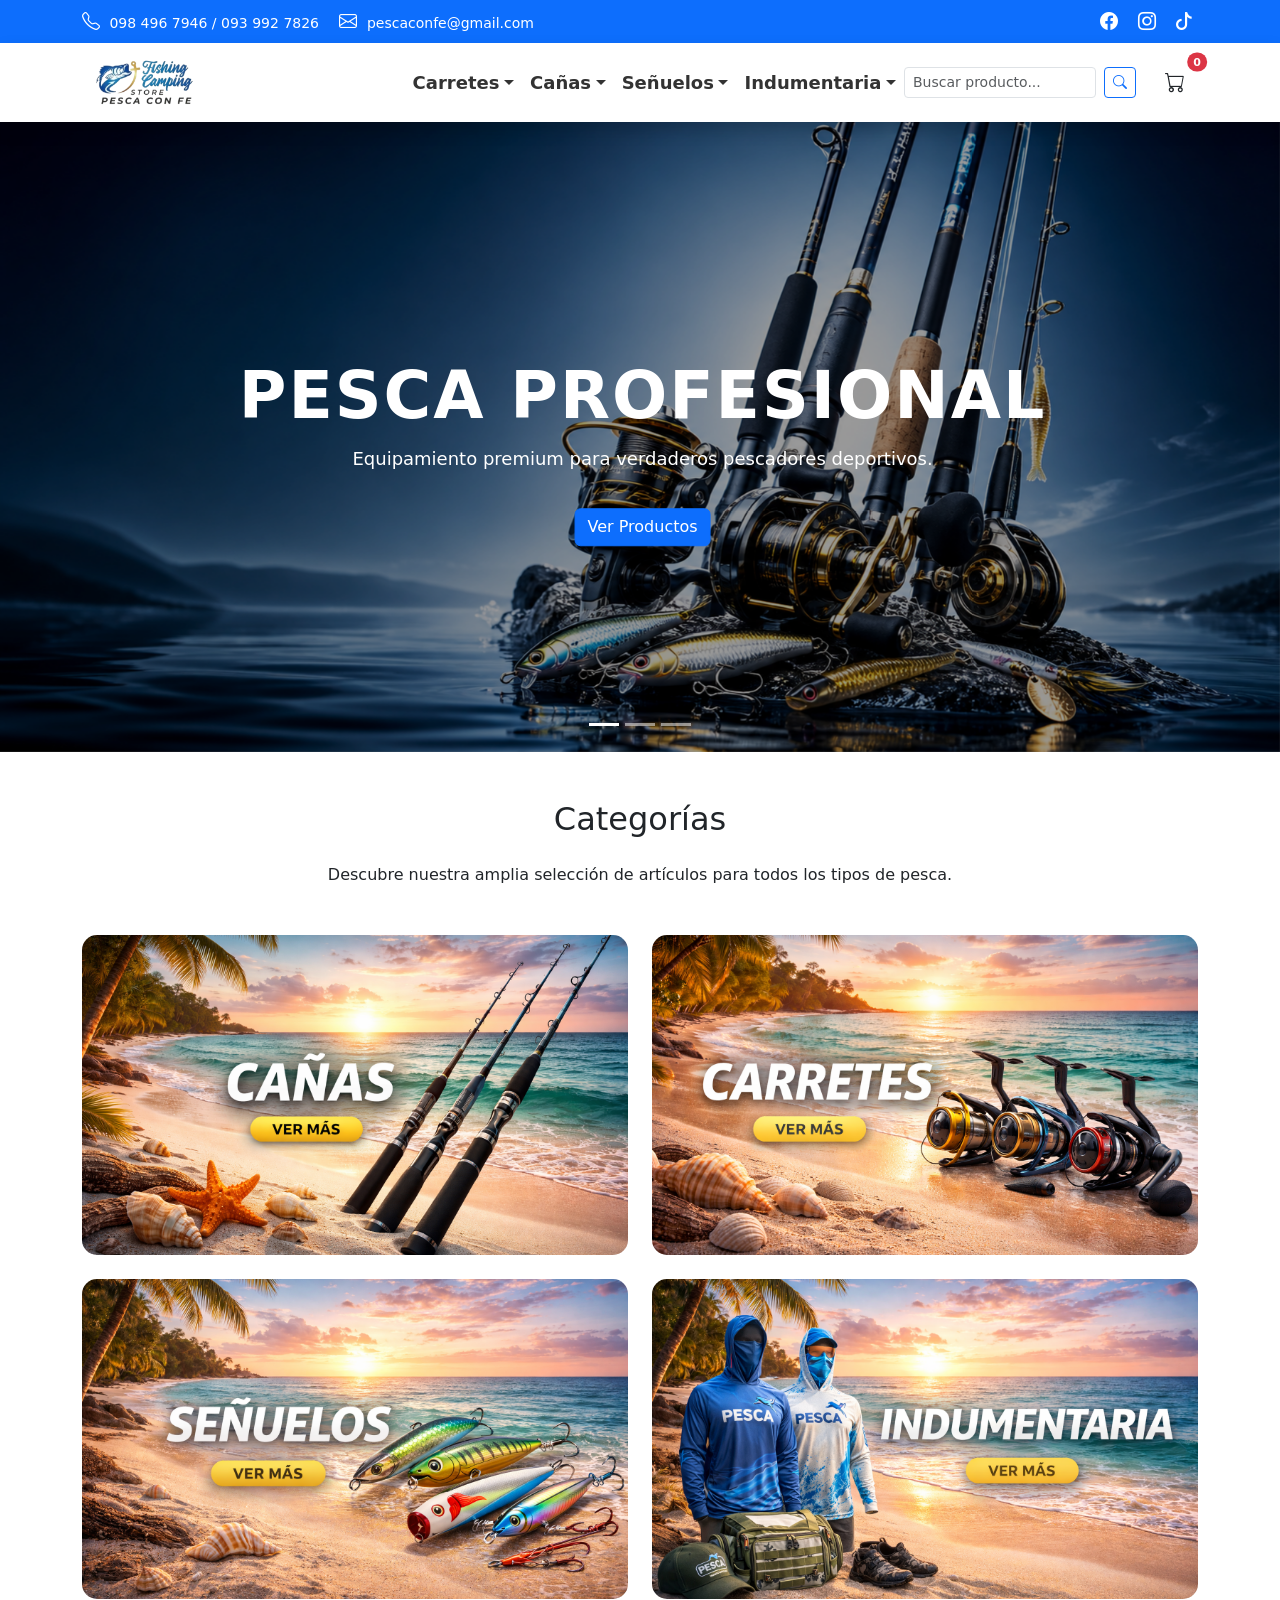
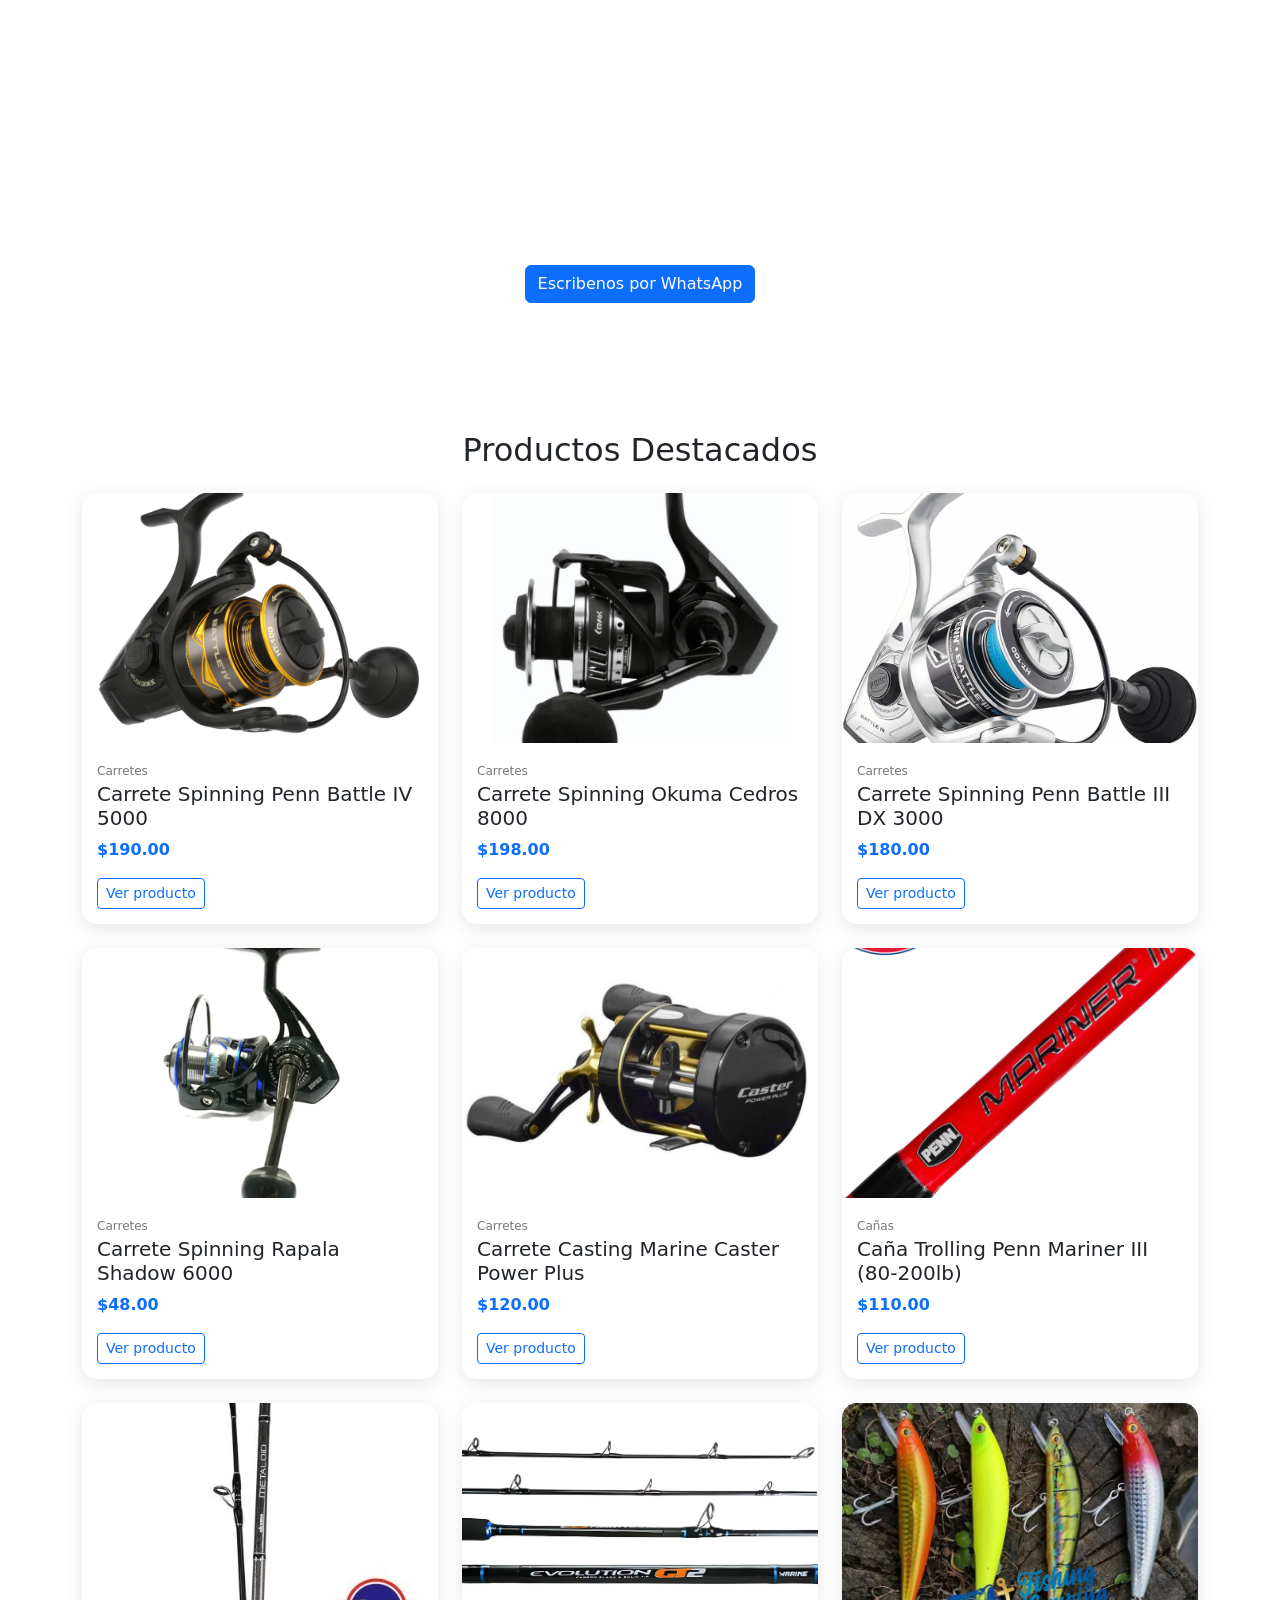
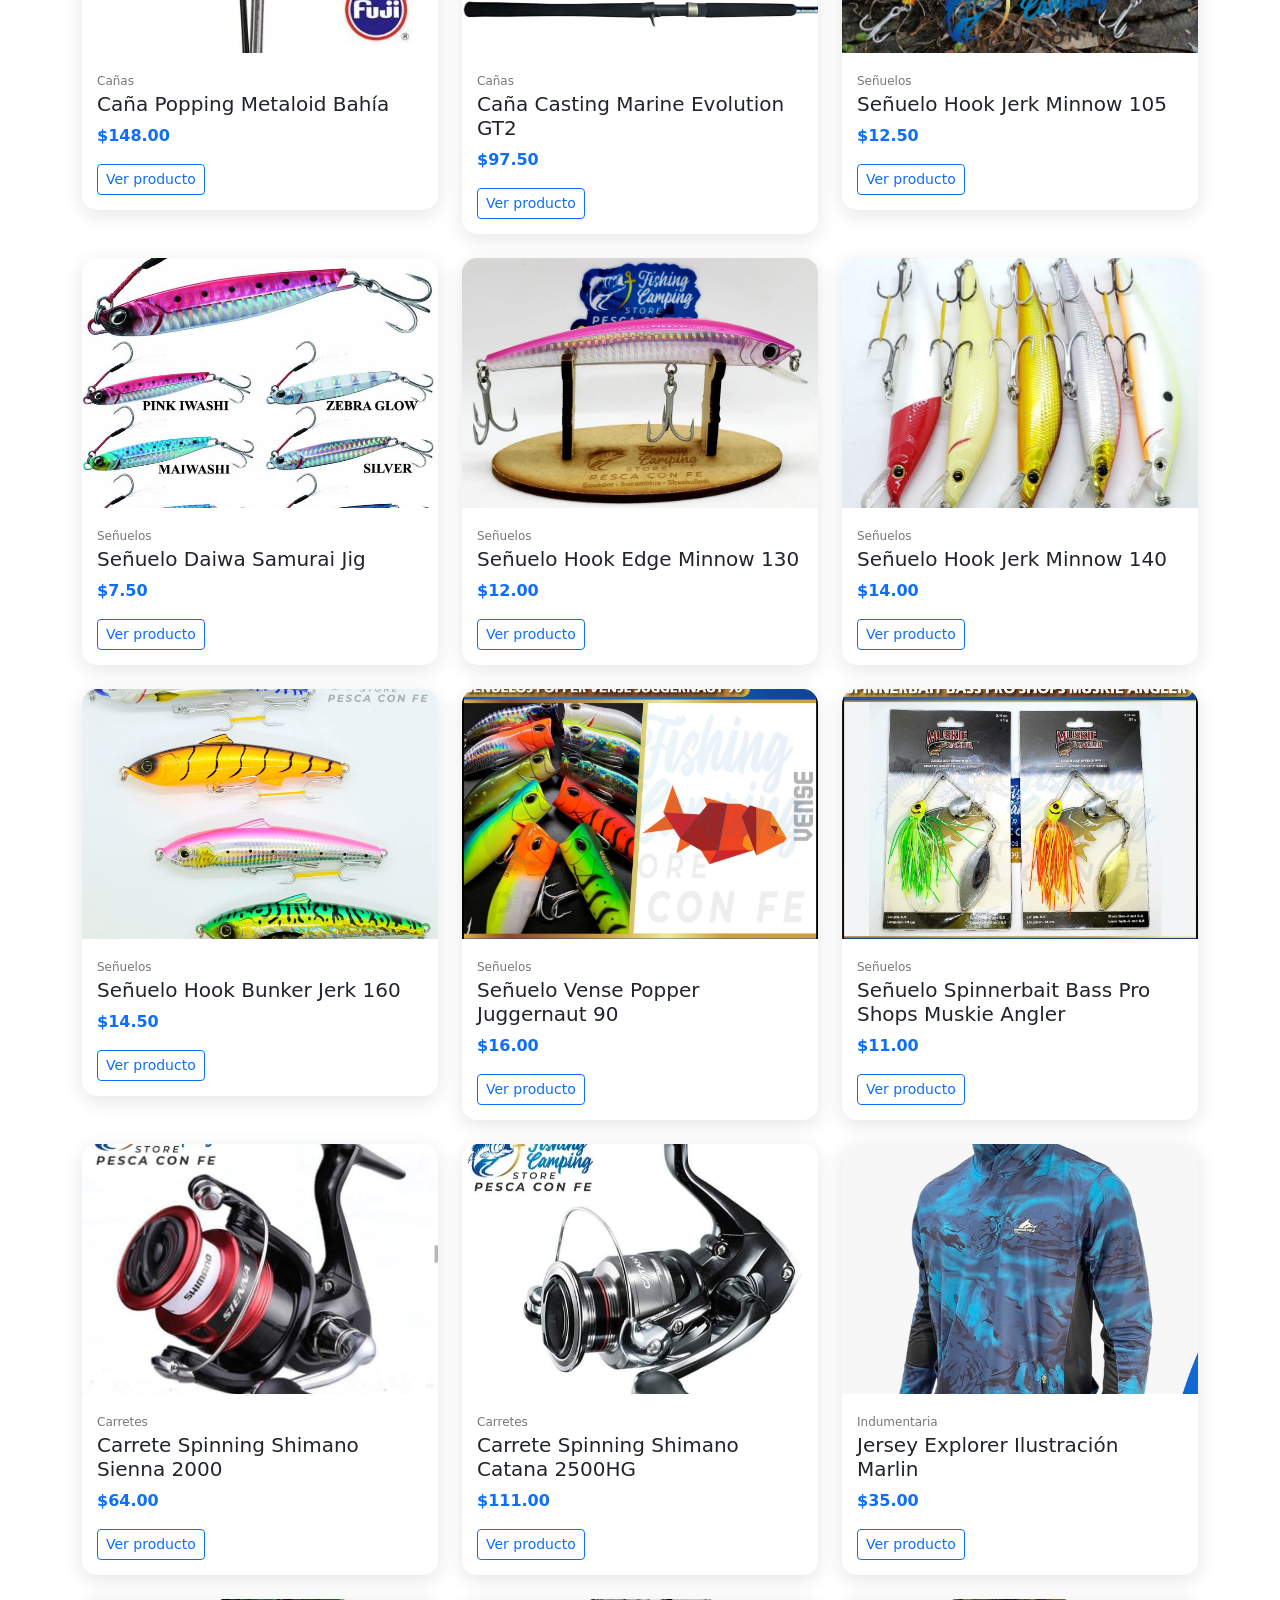
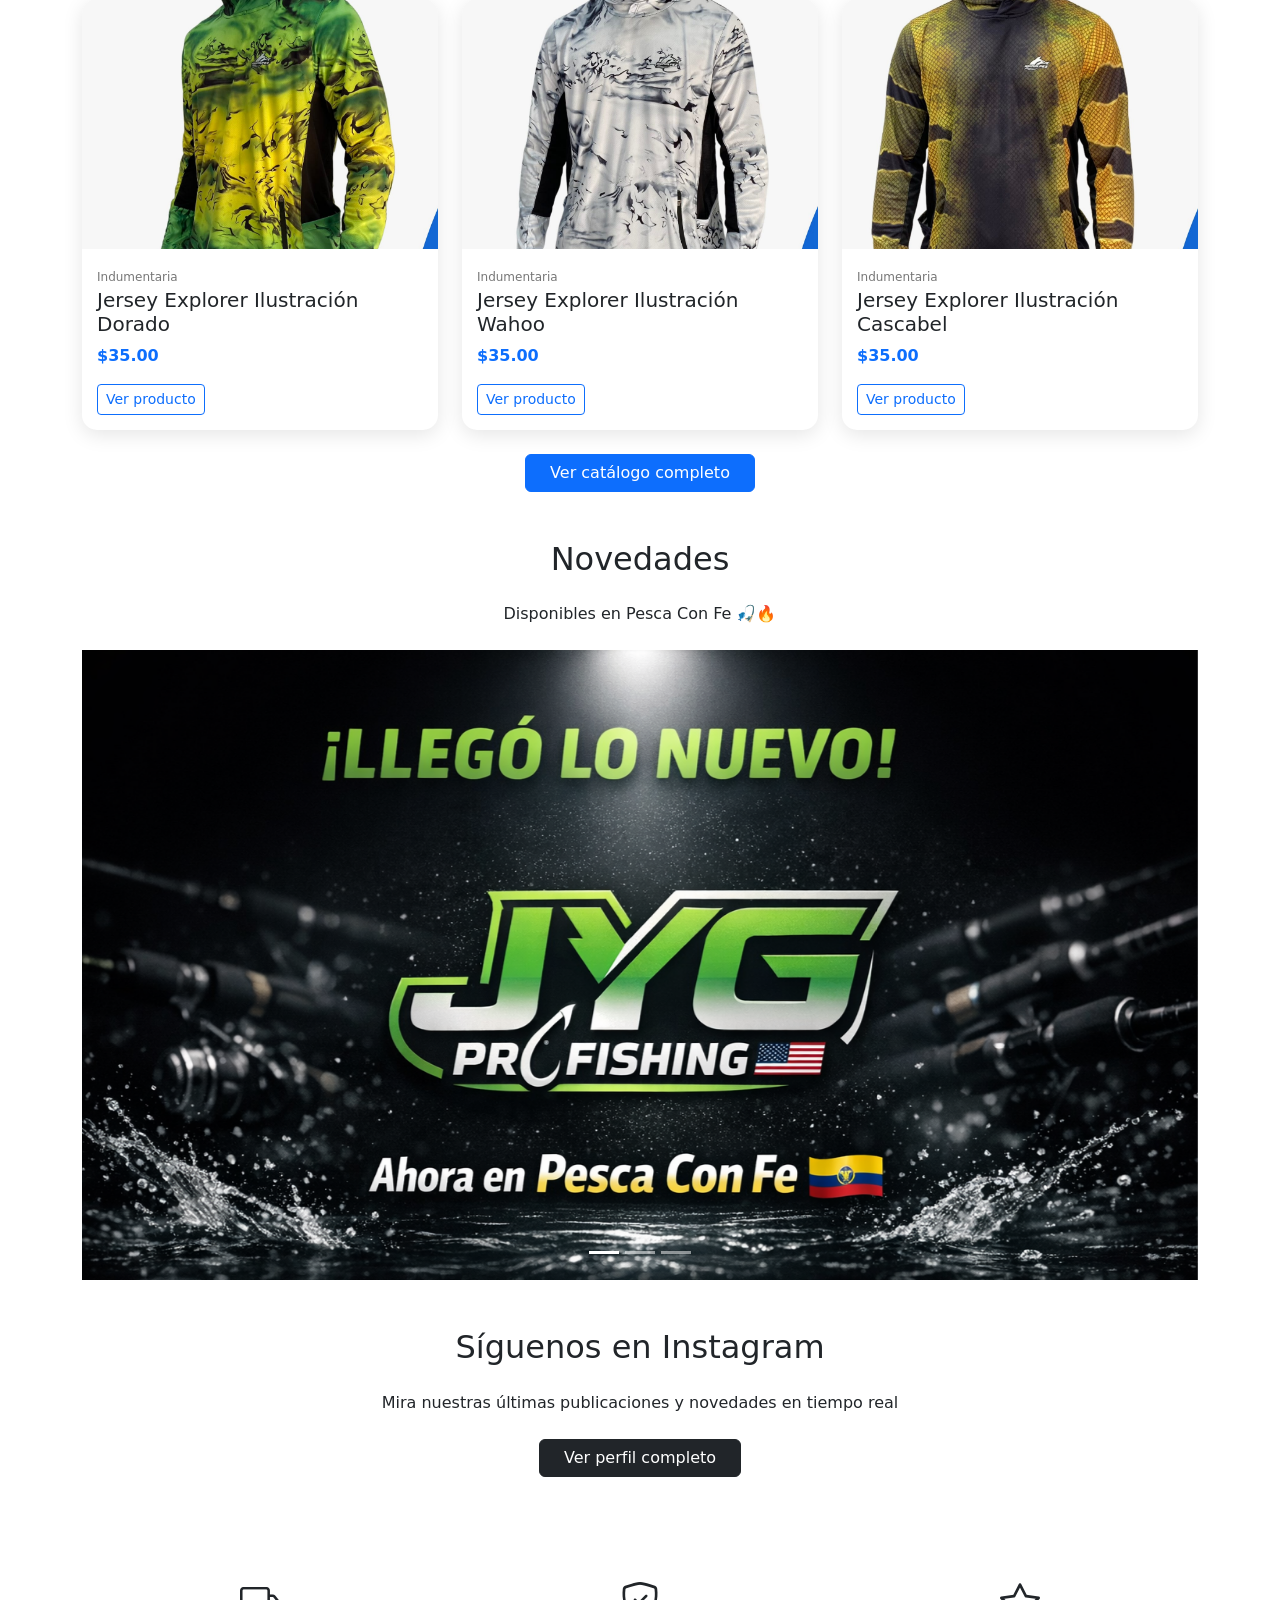
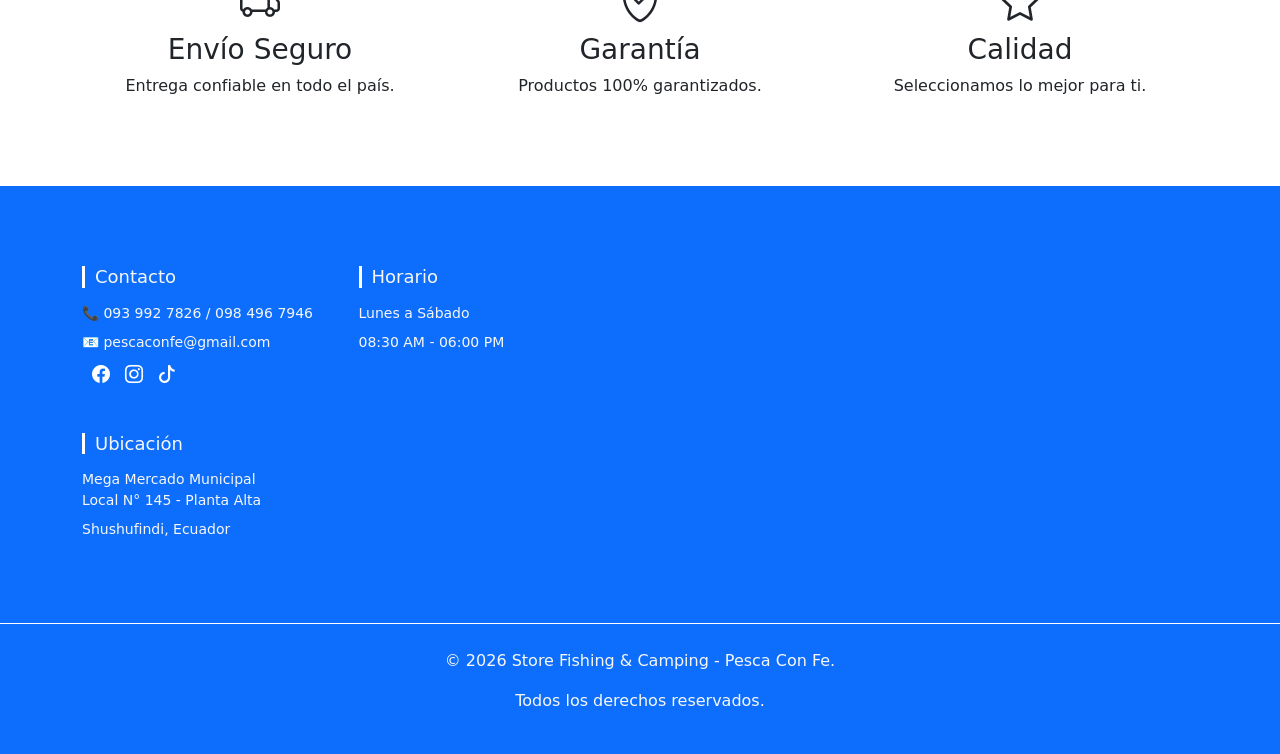
<file: index.html>
<!DOCTYPE html>
<html lang="es">
<head>
    <meta charset="UTF-8">
    <meta name="viewport" content="width=device-width, initial-scale=1.0">
    <title>Pesca Con Fe</title>
    <link rel="stylesheet" href="/css/style.css">
    <link href="https://cdn.jsdelivr.net/npm/bootstrap@5.3.8/dist/css/bootstrap.min.css" rel="stylesheet" integrity="sha384-sRIl4kxILFvY47J16cr9ZwB07vP4J8+LH7qKQnuqkuIAvNWLzeN8tE5YBujZqJLB" crossorigin="anonymous">
    <link rel="stylesheet" href="https://cdn.jsdelivr.net/npm/bootstrap-icons@1.13.1/font/bootstrap-icons.min.css">
    <link href='https://unpkg.com/boxicons@2.0.7/css/boxicons.min.css' rel='stylesheet'>
    <link rel="stylesheet" href="https://cdn.jsdelivr.net/npm/@splidejs/splide@4.1.4/dist/css/splide.min.css">
    <script src="js/products.js"></script>
    <script src="js/cart.js"></script>
    
</head>
<body>

    <!-- ================= TOP BAR ================= -->
    <div class="topbar py-2">
    <div class="container d-flex justify-content-between align-items-center flex-wrap">

        <div class="contact-info">
        <i class="bi bi-telephone"></i> 098 496 7946 / 093 992 7826
        <span class="ms-3"><i class="bi bi-envelope"></i> pescaconfe@gmail.com</span>
        </div>

        <div class="social-icons">
        <a href="https://www.facebook.com/pescaconfe1" target="_blank"><i class="bi bi-facebook"></i></a>
        <a href="https://www.instagram.com/pesca_con_fe" target="_blank"><i class="bi bi-instagram"></i></a>
        <a href="https://www.tiktok.com/@pescaconfe1" target="_blank"><i class="bi bi-tiktok"></i></a>
        </div>

    </div>
    </div>

    <!-- ================= NAVBAR ================= -->
    <nav class="navbar navbar-expand-lg navbar-light bg-white shadow sticky-top">
    <div class="container">

    <!-- LOGO -->
    <a class="navbar-brand d-flex align-items-center" href="index.html">
        <img src="img/banners/LOGO_BLANCO.png" width="125" class="me-1">
    </a>

    <button class="navbar-toggler" type="button"
data-bs-toggle="collapse"
data-bs-target="#menu"
aria-controls="menu"
aria-expanded="false"
aria-label="Toggle navigation">
    <span class="navbar-toggler-icon"></span>
</button>

    <div class="collapse navbar-collapse" id="menu">

        <ul class="navbar-nav ms-auto">

        <!-- CARRETES -->
        <li class="nav-item dropdown position-relative">
            <a class="nav-link dropdown-toggle" role="button">Carretes</a>
            <div class="dropdown-menu mega-menu p-4">
            <div class="row">
                <div class="col-md-3">
                <a href="categorias.html?cat=carretes&sub=spinning" class="dropdown-item">Spinning</a>
                <a href="categorias.html?cat=carretes&sub=casting" class="dropdown-item">Casting</a>
                <a href="categorias.html?cat=carretes&sub=casting" class="dropdown-item">Convencional</a>
                </div>
            </div>
            </div>
        </li>

        <!-- CAÑAS -->
        <li class="nav-item dropdown position-relative">
            <a class="nav-link dropdown-toggle" role="button">Cañas</a>
            <div class="dropdown-menu mega-menu p-4">
            <div class="row">
                <div class="col-md-3">
                <a href="categorias.html?cat=cañas&sub=popping" class="dropdown-item">Popping</a>
                <a href="categorias.html?cat=cañas&sub=spinning" class="dropdown-item">Spinning</a>
                <a href="categorias.html?cat=cañas&sub=casting" class="dropdown-item">Casting</a>
                <a href="categorias.html?cat=cañas&sub=trolling" class="dropdown-item">Trolling</a>
                </div>
            </div>
            </div>
        </li>

        <!-- SEÑUELOS -->
        <li class="nav-item dropdown position-relative">
            <a class="nav-link dropdown-toggle" role="button">Señuelos</a>
            <div class="dropdown-menu mega-menu p-4">
            <div class="row">
                <div class="col-md-3">
                <a href="categorias.html?cat=señuelos&sub=parario" class="dropdown-item">Para Río</a>
                <a href="categorias.html?cat=señuelos&sub=paramar" class="dropdown-item">Para Mar</a>
                <a href="categorias.html?cat=señuelos&sub=jigs" class="dropdown-item">Jigs</a>
                </div>
            </div>
            </div>
        </li>

        <!-- INDUMENTARIA -->
        <li class="nav-item dropdown position-relative">
            <a class="nav-link dropdown-toggle" role="button">Indumentaria</a>
            <div class="dropdown-menu mega-menu p-4">
            <div class="row">
                <div class="col-md-3">
                <a href="categorias.html?cat=indumentaria&sub=jersey" class="dropdown-item">Jersey</a>
                <a href="categorias.html?cat=indumentaria&sub=pantalones" class="dropdown-item">Pantalones</a>
                <a href="categorias.html?cat=indumentaria&sub=buff" class="dropdown-item">Buff</a>
                <a href="categorias.html?cat=indumentaria&sub=mascaras" class="dropdown-item">Máscaras</a>
                </div>
            </div>
            </div>
        </li>

        </ul>

            <!-- BUSCADOR -->
    <form class="d-flex me-3" role="search" onsubmit="buscarProducto(event)">
        <input 
            id="search-input"
            class="form-control form-control-sm me-2" 
            type="search" 
            placeholder="Buscar producto..."
        >
        <button class="btn btn-outline-primary btn-sm" type="submit">
            <i class="bi bi-search"></i>
        </button>
    </form>

              <!-- CARRITO -->
        <button class="btn position-relative cart-btn"
        type="button"
        data-bs-toggle="offcanvas"
        data-bs-target="#carrito"
        aria-controls="carrito">

        <i class="bi bi-cart fs-5 text-dark"></i>

        <!-- CONTADOR -->
        <span id="cart-count"
          class="position-absolute top-0 start-100 translate-middle badge rounded-pill bg-danger">
          0
        </span>

        </button>

    </div>
    </div>
    </nav>

    <div id="carouselE1" class="carousel slide" data-bs-ride="carousel">
        <div class="carousel-indicators">
            <button type="button" data-bs-target="#carouselE1" data-bs-slide-to="0" class="active" aria-current="true" aria-label="Slide 1"></button>
            <button type="button" data-bs-target="#carouselE1" data-bs-slide-to="1" aria-label="Slide 2"></button>
            <button type="button" data-bs-target="#carouselE1" data-bs-slide-to="2" aria-label="Slide 3"></button>
        </div>

        <div class="carousel-inner">

            <div class="carousel-item active">
                <img src="img/banners/bg1.png" class="d-block w-100">
                <div class="carousel-caption custom-caption">
                    <h1>Pesca Profesional</h1>
                    <p>Equipamiento premium para verdaderos pescadores deportivos.</p>
                    <a href="categorias.html" class="btn btn-primary mt-3">Ver Productos</a>
                </div>
            </div>

            <div class="carousel-item">
                <img src="img/banners/bg2.png" class="d-block w-100">
                <div class="carousel-caption custom-caption">
                    <h1>Cañas de Pescar</h1>
                    <p>Calidad que se siente en cada lanzamiento.</p>
                    <a href="categorias.html?cat=cañas" class="btn btn-primary mt-3">Explorar</a>
                </div>
            </div>

            <div class="carousel-item">
                <img src="img/banners/bg3.png" class="d-block w-100">
                <div class="carousel-caption custom-caption">
                    <h1>La aventura comienza con el primer lance</h1>
                    <p>Más que pesca, es pasión</p>
                    <a href="categorias.html?cat=señuelos" class="btn btn-primary mt-3">Comprar</a>
                </div>
            </div>
        </div>
    </div>
<section class="container mt-5">

    <h2 class="text-center mb-4">Categorías</h2>

    <p class="text-center mb-5">
        Descubre nuestra amplia selección de artículos para todos los tipos de pesca.
    </p>

    <div class="row g-4 categorias-grid">

        <!-- CAÑAS -->
        <div class="col-12 col-md-6 col-lg-6">
            <a href="categorias.html?cat=cañas" class="cat-box cat-canas">   
            </a>
        </div>

        <!-- CARRETES -->
        <div class="col-12 col-md-6 col-lg-6">
            <a href="categorias.html?cat=carretes" class="cat-box cat-carretes">
            </a>
        </div>

        <!-- SEÑUELOS -->
        <div class="col-12 col-md-6 col-lg-6">
            <a href="categorias.html?cat=señuelos" class="cat-box cat-senuelos">
            </a>
        </div>

        <!-- INDUMENTARIA -->
        <div class="col-12 col-md-6 col-lg-6">
            <a href="categorias.html?cat=indumentaria" class="cat-box cat-ropa">
            </a>
        </div>

    </div>

</section>

<!-- ================= BANNER ================= -->
<section class="banner text-white text-center mt-5 p-5"> 
    <h2>Trabajamos con las mejores marcas del mercado</h2> 
    <p>Encuentra tus marcas favoritas aquí</p>
    <p>Envíos a todo Ecuador</p> 
    <a href="https://wa.me/593984967946" class="btn btn-primary mt-3" target="_blank">Escribenos por WhatsApp</a>
</section>

<!-- ================= PRODUCTOS DESTACADOS ================= -->
<section class="container my-5">

    <h2 class="text-center mb-4">Productos Destacados</h2>

    <div class="row g-4" id="productos-destacados">
        <!-- JS va a cargar aquí los productos -->
    </div>

    <div class="text-center mt-4">
        <a href="categorias.html" class="btn btn-primary px-4">
            Ver catálogo completo
        </a>
    </div>

</section>

<section class="container my-5">

    <h2 class="text-center mb-4">Novedades</h2>
    <p class="text-center mb-4">
        Disponibles en Pesca Con Fe 🎣🔥
    </p>

    <div id="carouselNovedades" class="carousel slide" data-bs-ride="carousel">

        <!-- INDICADORES -->
        <div class="carousel-indicators">
            <button type="button" data-bs-target="#carouselNovedades" data-bs-slide-to="0" class="active"></button>
            <button type="button" data-bs-target="#carouselNovedades" data-bs-slide-to="1"></button>
            <button type="button" data-bs-target="#carouselNovedades" data-bs-slide-to="2"></button>
        </div>

        <div class="carousel-inner">

            <div class="carousel-item active">
                <a href="https://www.instagram.com/reel/DU1BT0jDzwo/" target="_blank">
                    <img src="img/banners/bg5.png" class="d-block w-100" >
                </a>
            </div>

            <div class="carousel-item">
                <a href="https://www.instagram.com/reel/DU3hR4_jTPz/" target="_blank">
                    <img src="img/banners/bg6.png" class="d-block w-100">
                </a>
            </div>

            <div class="carousel-item">
                <a href="https://www.instagram.com/reel/DVGf47eDU19/" target="_blank">
                    <img src="img/banners/bg7.png" class="d-block w-100">
                </a>
            </div>

        </div>

    </div>

</section>


<section class="container my-5">

    <h2 class="text-center mb-4">Síguenos en Instagram</h2>

    <p class="text-center mb-4">
        Mira nuestras últimas publicaciones y novedades en tiempo real
    </p>

    <!-- INSTAGRAM FEED -->
    <div class="instagram-feed">
        <script src="https://elfsightcdn.com/platform.js" async></script>
        <div class="elfsight-app-f21e7139-6110-4bda-8eab-16682a1f05f5" data-elfsight-app-lazy></div>
    </div>

    <div class="text-center mt-4">
        <a href="https://www.instagram.com/pesca_con_fe" target="_blank"
           class="btn btn-dark px-4">
            Ver perfil completo
        </a>
    </div>

</section>
<!-- ================= ICONOS ================= -->
<section class="section-icons">
    <div class="container">
        <br>
        <br>
        <div class="row text-center">

            <div class="col-md-4">
                <i class="bi bi-truck fs-1"></i>
                <h3>Envío Seguro</h3>
                <p>Entrega confiable en todo el país.</p>
                <br>
            </div>

            <div class="col-md-4">
                <i class="bi bi-shield-check fs-1"></i>
                <h3>Garantía</h3>
                <p>Productos 100% garantizados.</p>
                <br>
            </div>

            <div class="col-md-4">
                <i class="bi bi-star fs-1"></i>
                <h3>Calidad</h3>
                <p>Seleccionamos lo mejor para ti.</p>
            </div>

        </div>
    </div>
    <br>
    <br>

</section>


<!-- ================= FOOTER ================= -->
    <footer id="contacto" class="footer">
        <div class="container">
            <div class="footer-content">
                <div class="footer-info">
                    <div class="footer-section">
                        <h3>Contacto</h3>
                        <p><span>📞</span> 093 992 7826 / 098 496 7946</p>
                        <p><span>📧</span> pescaconfe@gmail.com</p>
                            <div class="social-icons">
                            <a href="https://www.facebook.com/pescaconfe1" target="_blank"><i class="bi bi-facebook"></i></a>
                            <a href="https://www.instagram.com/pesca_con_fe" target="_blank"><i class="bi bi-instagram"></i></a>
                            <a href="https://www.tiktok.com/@pescaconfe1" target="_blank"><i class="bi bi-tiktok"></i></a>
                            </div>
                    </div>

                    <div class="footer-section">
                        <h3>Horario</h3>
                        <p>Lunes a Sábado</p>
                        <p>08:30 AM - 06:00 PM</p>
                    </div>

                    <div class="footer-section">
                        <h3>Ubicación</h3>
                        <p>
                            Mega Mercado Municipal <br>
                            Local N° 145 - Planta Alta <br>
                        </p>
                        <p>
                            Shushufindi, Ecuador
                        </p>
                    </div>
                </div>

                <div class="footer-map">
                    <iframe src="https://www.google.com/maps/embed?pb=!1m18!1m12!1m3!1d3989.796934267353!2d-76.6376178!3d-0.1875974!2m3!1f0!2f0!3f0!3m2!1i1024!2i768!4f13.1!3m3!1m2!1s0x91d7f138f2bf2a27%3A0x76c7ed6cdb45a227!2sStore%20Fishing%20%26%20Camping%20Pesca%20Con%20Fe!5e0!3m2!1ses!2sec!4v1777759277714!5m2!1ses!2sec" width="600" height="450" style="border:0;" allowfullscreen="" loading="lazy" referrerpolicy="no-referrer-when-downgrade"></iframe>
                </div>
            </div>
        </div>

        <div class="footer-bottom">
            <p>© 2026 Store Fishing & Camping - Pesca Con Fe.</p>
            <p>Todos los derechos reservados.</p>
        </div>
    </footer>

    <script src="js/products.js"></script>
    <script src="js/cart.js"></script>

    <div class="container categorias-wrapper">
        <div class="splide" id="categorias-slider">
<script>
document.addEventListener('DOMContentLoaded', function () {

    new Splide('#categorias-slider', {
        type: 'slide',
        perPage: 3,
        perMove: 1,
        focus: 'center',   // 👈 CLAVE (tipo Netflix/Amazon)
        gap: '25px',
        pagination: false,
        arrows: false,
        drag: true,
        autoplay: true,
        interval: 3000,    // 👈 autoplay suave
        pauseOnHover: true,
        speed: 800,        // 👈 transición más premium
        trimSpace: false,

        breakpoints: {
            992: { perPage: 2 },
            576: { perPage: 1 }
        }
    }).mount();

});
</script>
</div>
</div>



<!-- ================= CARRITO OFFCANVAS ================= -->
<div class="offcanvas offcanvas-end" tabindex="-1" id="carrito">
  <div class="offcanvas-header">
    <h5 class="offcanvas-title">Tu Carrito</h5>
    <button type="button" class="btn-close" data-bs-dismiss="offcanvas"></button>
  </div>

  <div class="offcanvas-body">

    <!-- Contenedor dinámico -->
    <div id="cart-items"></div>

    <hr>

    <h6>Tipo de entrega</h6>

    <div class="mb-2">
        <input type="radio" name="envio" value="retiro" checked> Retiro (Gratis)<br>
        <input type="radio" name="envio" value="envio"> Envío
    </div>

    <hr>

    <div id="cart-items-offcanvas"></div>

<h5>Subtotal: $<span id="cart-subtotal">0</span></h5>
<h6>Envío: $<span id="envio">0</span></h6>
<h5>Total: $<span id="cart-total">0</span></h5>

    <a href="carrito.html" class="btn btn-success w-100 mt-3">
      Ir al carrito
    </a>

  </div>
</div>


    <script src="https://cdn.jsdelivr.net/npm/@splidejs/splide@4.1.4/dist/js/splide.min.js"></script>
    <script src="https://cdn.jsdelivr.net/npm/bootstrap@5.3.8/dist/js/bootstrap.bundle.min.js"></script>

</body>
</html>
</file>
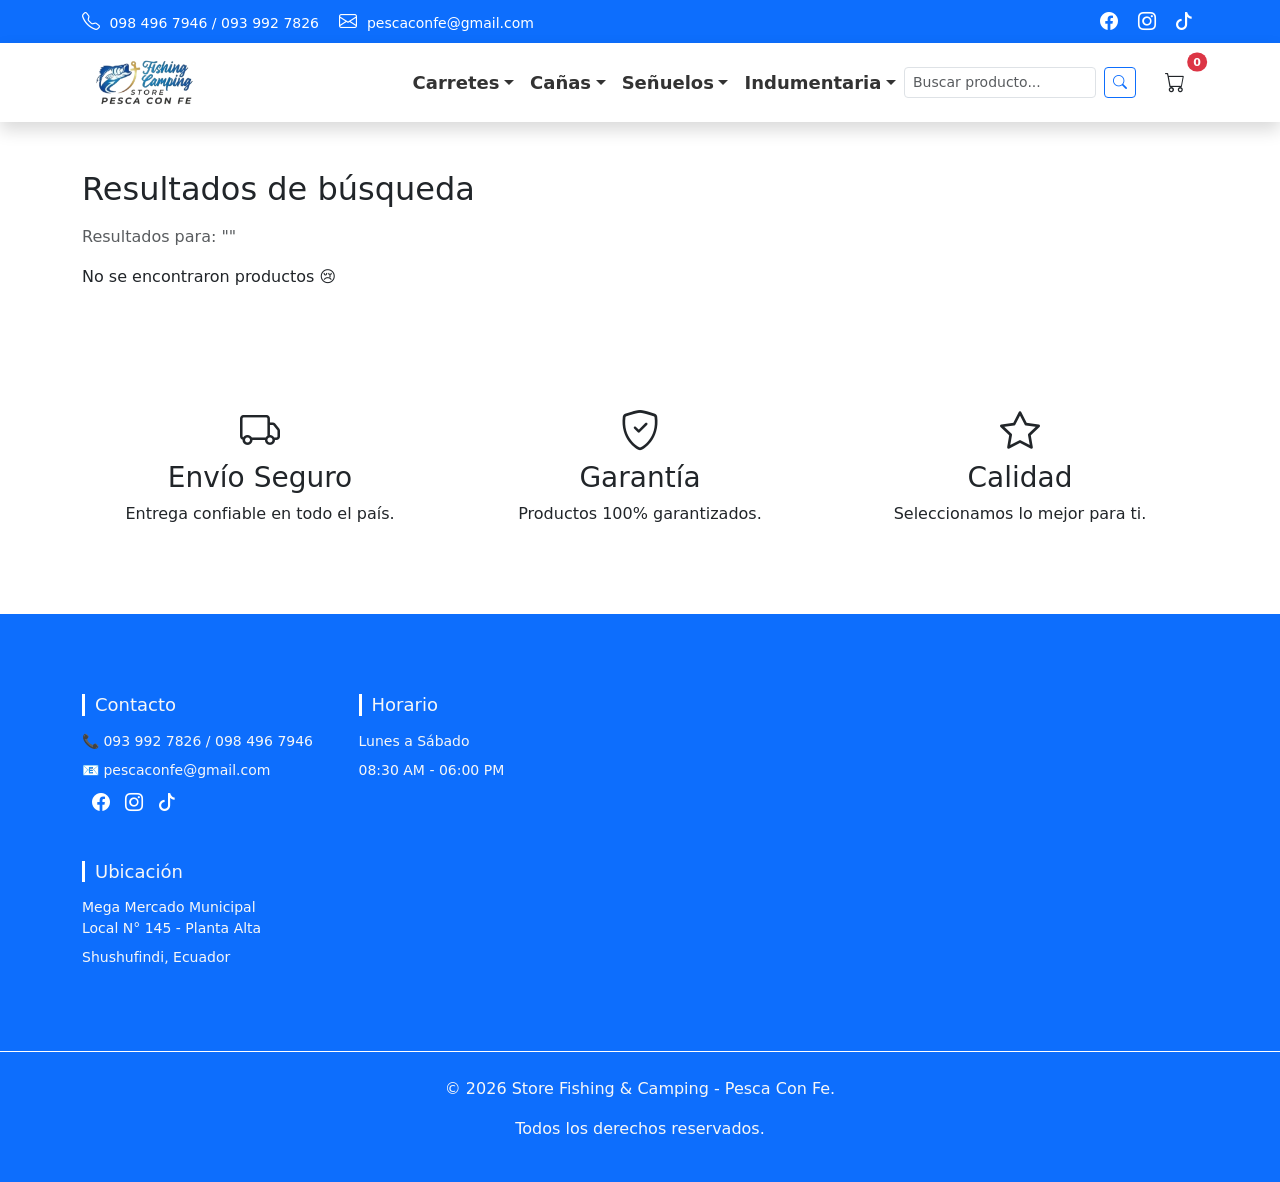
<file: busqueda.html>
<!DOCTYPE html>
<html lang="es">
<head>
    <meta charset="UTF-8">
    <meta name="viewport" content="width=device-width, initial-scale=1.0">
    <title>Pesca Con Fe</title>
    <link rel="stylesheet" href="/css/style.css">
    <link href="https://cdn.jsdelivr.net/npm/bootstrap@5.3.8/dist/css/bootstrap.min.css" rel="stylesheet" integrity="sha384-sRIl4kxILFvY47J16cr9ZwB07vP4J8+LH7qKQnuqkuIAvNWLzeN8tE5YBujZqJLB" crossorigin="anonymous">
    <link rel="stylesheet" href="https://cdn.jsdelivr.net/npm/bootstrap-icons@1.13.1/font/bootstrap-icons.min.css">
    <link href='https://unpkg.com/boxicons@2.0.7/css/boxicons.min.css' rel='stylesheet'>
    <link rel="stylesheet" href="https://cdn.jsdelivr.net/npm/@splidejs/splide@4.1.4/dist/css/splide.min.css">
    <script src="js/products.js"></script>
    <script src="js/cart.js"></script>
    
</head>
<body>

    <!-- ================= TOP BAR ================= -->
    <div class="topbar py-2">
    <div class="container d-flex justify-content-between align-items-center flex-wrap">

        <div class="contact-info">
        <i class="bi bi-telephone"></i> 098 496 7946 / 093 992 7826
        <span class="ms-3"><i class="bi bi-envelope"></i> pescaconfe@gmail.com</span>
        </div>

        <div class="social-icons">
        <a href="https://www.facebook.com/pescaconfe1" target="_blank"><i class="bi bi-facebook"></i></a>
        <a href="https://www.instagram.com/pesca_con_fe" target="_blank"><i class="bi bi-instagram"></i></a>
        <a href="https://www.tiktok.com/@pescaconfe1" target="_blank"><i class="bi bi-tiktok"></i></a>
        </div>

    </div>
    </div>

    <!-- ================= NAVBAR ================= -->
    <nav class="navbar navbar-expand-lg navbar-light bg-white shadow sticky-top">
    <div class="container">

    <!-- LOGO -->
    <a class="navbar-brand d-flex align-items-center" href="index.html">
        <img src="img/banners/LOGO_BLANCO.png" width="125" class="me-1">
    </a>

    <button class="navbar-toggler" type="button"
data-bs-toggle="collapse"
data-bs-target="#menu"
aria-controls="menu"
aria-expanded="false"
aria-label="Toggle navigation">
    <span class="navbar-toggler-icon"></span>
</button>

    <div class="collapse navbar-collapse" id="menu">

        <ul class="navbar-nav ms-auto">

        <!-- CARRETES -->
        <li class="nav-item dropdown position-relative">
            <a class="nav-link dropdown-toggle" role="button">Carretes</a>
            <div class="dropdown-menu mega-menu p-4">
            <div class="row">
                <div class="col-md-3">
                <a href="categorias.html?cat=carretes&sub=spinning" class="dropdown-item">Spinning</a>
                <a href="categorias.html?cat=carretes&sub=casting" class="dropdown-item">Casting</a>
                <a href="categorias.html?cat=carretes&sub=casting" class="dropdown-item">Convencional</a>
                </div>
            </div>
            </div>
        </li>

        <!-- CAÑAS -->
        <li class="nav-item dropdown position-relative">
            <a class="nav-link dropdown-toggle" role="button">Cañas</a>
            <div class="dropdown-menu mega-menu p-4">
            <div class="row">
                <div class="col-md-3">
                <a href="categorias.html?cat=cañas&sub=popping" class="dropdown-item">Popping</a>
                <a href="categorias.html?cat=cañas&sub=spinning" class="dropdown-item">Spinning</a>
                <a href="categorias.html?cat=cañas&sub=casting" class="dropdown-item">Casting</a>
                <a href="categorias.html?cat=cañas&sub=trolling" class="dropdown-item">Trolling</a>
                </div>
            </div>
            </div>
        </li>

        <!-- SEÑUELOS -->
        <li class="nav-item dropdown position-relative">
            <a class="nav-link dropdown-toggle" role="button">Señuelos</a>
            <div class="dropdown-menu mega-menu p-4">
            <div class="row">
                <div class="col-md-3">
                <a href="categorias.html?cat=señuelos&sub=parario" class="dropdown-item">Para Río</a>
                <a href="categorias.html?cat=señuelos&sub=paramar" class="dropdown-item">Para Mar</a>
                <a href="categorias.html?cat=señuelos&sub=jigs" class="dropdown-item">Jigs</a>
                </div>
            </div>
            </div>
        </li>

        <!-- INDUMENTARIA -->
        <li class="nav-item dropdown position-relative">
            <a class="nav-link dropdown-toggle" role="button">Indumentaria</a>
            <div class="dropdown-menu mega-menu p-4">
            <div class="row">
                <div class="col-md-3">
                <a href="categorias.html?cat=indumentaria&sub=jersey" class="dropdown-item">Jersey</a>
                <a href="categorias.html?cat=indumentaria&sub=pantalones" class="dropdown-item">Pantalones</a>
                <a href="categorias.html?cat=indumentaria&sub=buff" class="dropdown-item">Buff</a>
                <a href="categorias.html?cat=indumentaria&sub=mascaras" class="dropdown-item">Máscaras</a>
                </div>
            </div>
            </div>
        </li>

        </ul>

            <!-- BUSCADOR -->
    <form class="d-flex me-3" role="search" onsubmit="buscarProducto(event)">
        <input 
            id="search-input"
            class="form-control form-control-sm me-2" 
            type="search" 
            placeholder="Buscar producto..."
        >
        <button class="btn btn-outline-primary btn-sm" type="submit">
            <i class="bi bi-search"></i>
        </button>
    </form>

              <!-- CARRITO -->
        <button class="btn position-relative cart-btn"
        type="button"
        data-bs-toggle="offcanvas"
        data-bs-target="#carrito"
        aria-controls="carrito">

        <i class="bi bi-cart fs-5 text-dark"></i>

        <!-- CONTADOR -->
        <span id="cart-count"
          class="position-absolute top-0 start-100 translate-middle badge rounded-pill bg-danger">
          0
        </span>

        </button>

    </div>
    </div>
    </nav>

<div class="container my-5">

    <h2 class="mb-3">Resultados de búsqueda</h2>
    <p id="query-text" class="text-muted"></p>

    <div class="row g-4" id="resultados"></div>

</div>

<script src="js/products.js"></script>

<script>
const resultados = JSON.parse(localStorage.getItem("busqueda")) || [];
const query = localStorage.getItem("query") || "";

document.getElementById("query-text").innerText = `Resultados para: "${query}"`;

const contenedor = document.getElementById("resultados");

if (resultados.length === 0) {
    contenedor.innerHTML = "<p>No se encontraron productos 😢</p>";
} else {

    resultados.forEach(p => {

        const img = p.img || (p.images ? p.images[0] : "");

        contenedor.innerHTML += `
        <div class="col-12 col-md-6 col-lg-4">

            <div class="product-card">

                <div class="product-img">
                    <img src="${img}">
                </div>

                <div class="product-info">
                    <span class="category">${p.category}</span>
                    <h5>${p.name}</h5>
                    <p class="price">$${p.price.toFixed(2)}</p>

                    <a href="producto.html?id=${p.id}" class="btn btn-primary btn-sm">
                        Ver producto
                    </a>
                </div>

            </div>

        </div>
        `;
    });
}
</script>


<!-- ================= CARRITO OFFCANVAS ================= -->
<div class="offcanvas offcanvas-end" tabindex="-1" id="carrito">
  <div class="offcanvas-header">
    <h5 class="offcanvas-title">Tu Carrito</h5>
    <button type="button" class="btn-close" data-bs-dismiss="offcanvas"></button>
  </div>

  <div class="offcanvas-body">

    <!-- Contenedor dinámico -->
    <div id="cart-items"></div>

    <hr>

    <h6>Tipo de entrega</h6>

    <div class="mb-2">
        <input type="radio" name="envio" value="retiro" checked> Retiro (Gratis)<br>
        <input type="radio" name="envio" value="envio"> Envío
    </div>

    <hr>

    <div id="cart-items-offcanvas"></div>

<h5>Subtotal: $<span id="cart-subtotal">0</span></h5>
<h6>Envío: $<span id="envio">0</span></h6>
<h5>Total: $<span id="cart-total">0</span></h5>

    <a href="carrito.html" class="btn btn-success w-100 mt-3">
      Ir al carrito
    </a>

  </div>
</div>


    <script src="https://cdn.jsdelivr.net/npm/@splidejs/splide@4.1.4/dist/js/splide.min.js"></script>
    <script src="https://cdn.jsdelivr.net/npm/bootstrap@5.3.8/dist/js/bootstrap.bundle.min.js"></script>



</body>


<!-- ================= ICONOS ================= -->
<section class="section-icons">
    <div class="container">
        <br>
        <br>
        <div class="row text-center">

            <div class="col-md-4">
                <i class="bi bi-truck fs-1"></i>
                <h3>Envío Seguro</h3>
                <p>Entrega confiable en todo el país.</p>
                <br>
            </div>

            <div class="col-md-4">
                <i class="bi bi-shield-check fs-1"></i>
                <h3>Garantía</h3>
                <p>Productos 100% garantizados.</p>
                <br>
            </div>

            <div class="col-md-4">
                <i class="bi bi-star fs-1"></i>
                <h3>Calidad</h3>
                <p>Seleccionamos lo mejor para ti.</p>
            </div>

        </div>
    </div>
    <br>
    <br>

</section>


<!-- ================= FOOTER ================= -->
    <footer id="contacto" class="footer">
        <div class="container">
            <div class="footer-content">
                <div class="footer-info">
                    <div class="footer-section">
                        <h3>Contacto</h3>
                        <p><span>📞</span> 093 992 7826 / 098 496 7946</p>
                        <p><span>📧</span> pescaconfe@gmail.com</p>
                            <div class="social-icons">
                            <a href="https://www.facebook.com/pescaconfe1" target="_blank"><i class="bi bi-facebook"></i></a>
                            <a href="https://www.instagram.com/pesca_con_fe" target="_blank"><i class="bi bi-instagram"></i></a>
                            <a href="https://www.tiktok.com/@pescaconfe1" target="_blank"><i class="bi bi-tiktok"></i></a>
                            </div>
                    </div>

                    <div class="footer-section">
                        <h3>Horario</h3>
                        <p>Lunes a Sábado</p>
                        <p>08:30 AM - 06:00 PM</p>
                    </div>

                    <div class="footer-section">
                        <h3>Ubicación</h3>
                        <p>
                            Mega Mercado Municipal <br>
                            Local N° 145 - Planta Alta <br>
                        </p>
                        <p>
                            Shushufindi, Ecuador
                        </p>
                    </div>
                </div>

                <div class="footer-map">
                    <iframe src="https://www.google.com/maps/embed?pb=!1m18!1m12!1m3!1d3989.796934267353!2d-76.6376178!3d-0.1875974!2m3!1f0!2f0!3f0!3m2!1i1024!2i768!4f13.1!3m3!1m2!1s0x91d7f138f2bf2a27%3A0x76c7ed6cdb45a227!2sStore%20Fishing%20%26%20Camping%20Pesca%20Con%20Fe!5e0!3m2!1ses!2sec!4v1777759277714!5m2!1ses!2sec" width="600" height="450" style="border:0;" allowfullscreen="" loading="lazy" referrerpolicy="no-referrer-when-downgrade"></iframe>
                </div>
            </div>
        </div>

        <div class="footer-bottom">
            <p>© 2026 Store Fishing & Camping - Pesca Con Fe.</p>
            <p>Todos los derechos reservados.</p>
        </div>
    </footer>
</html>
</file>
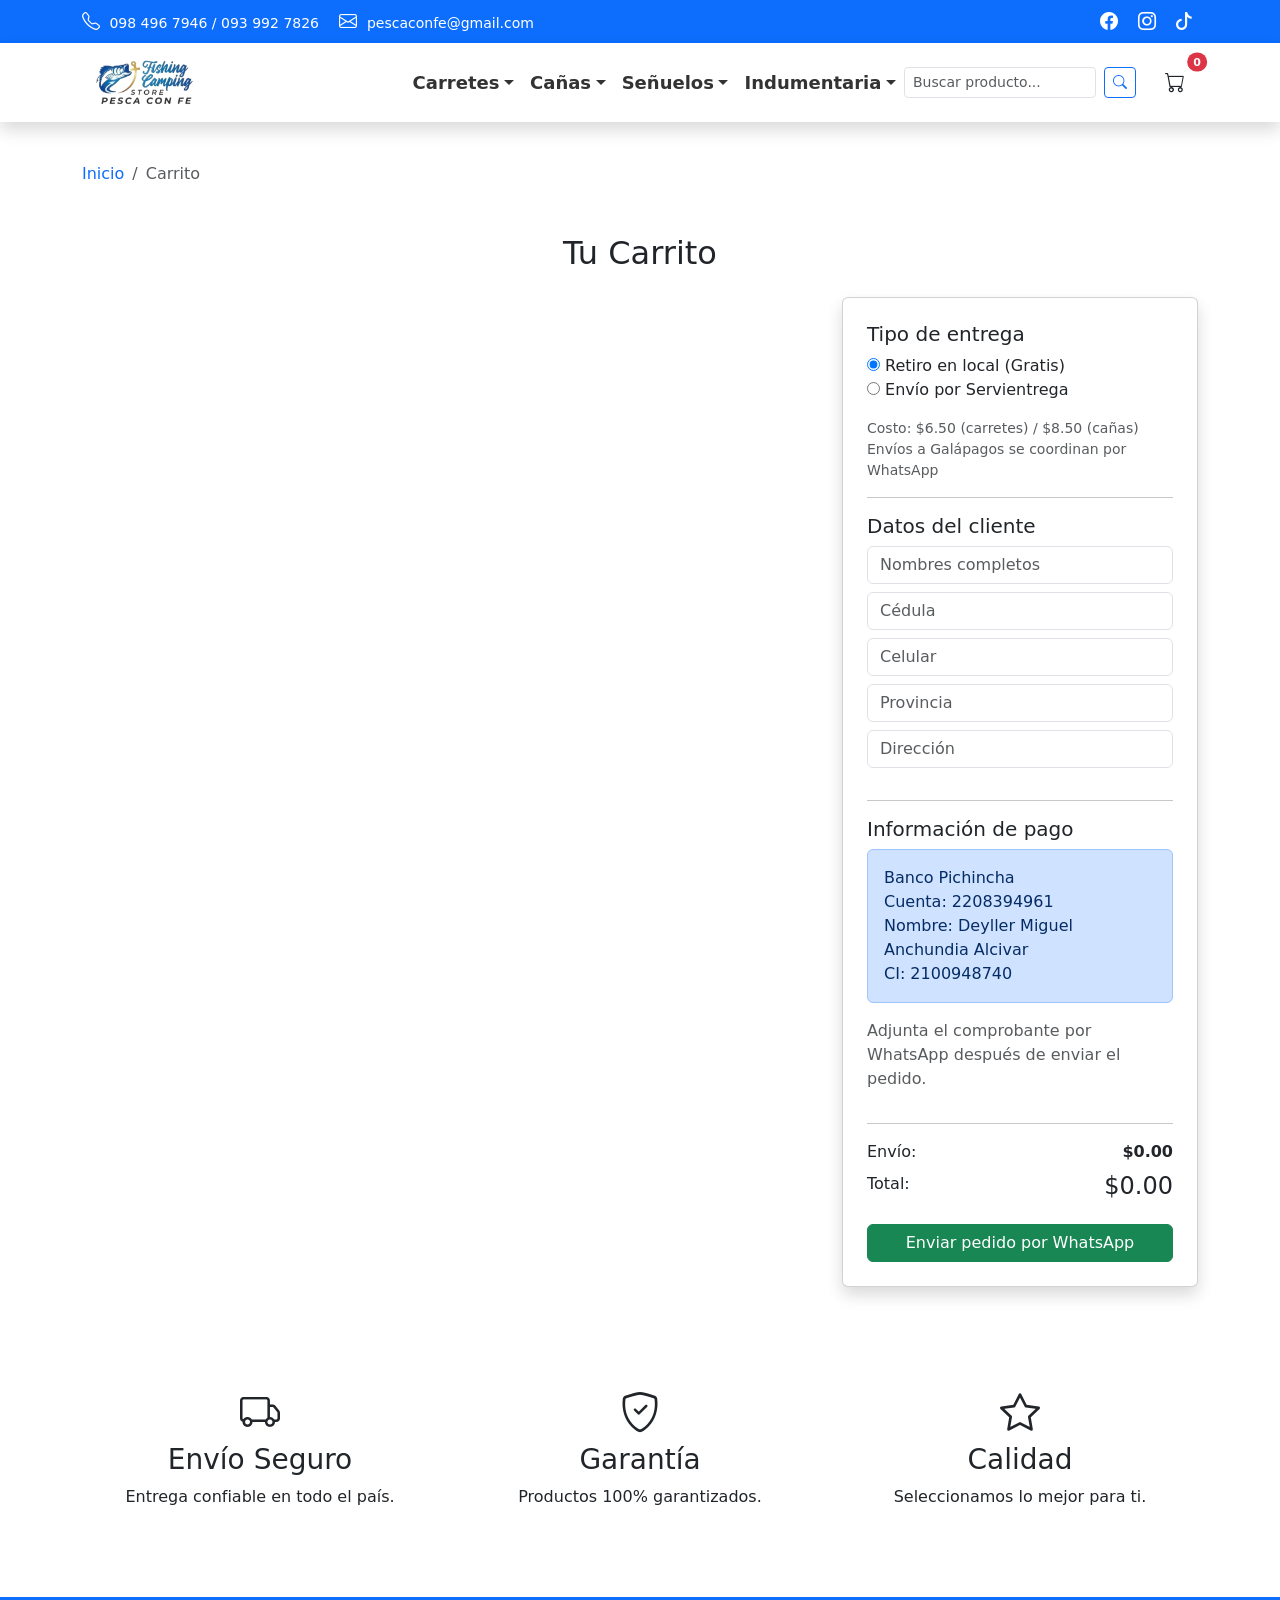
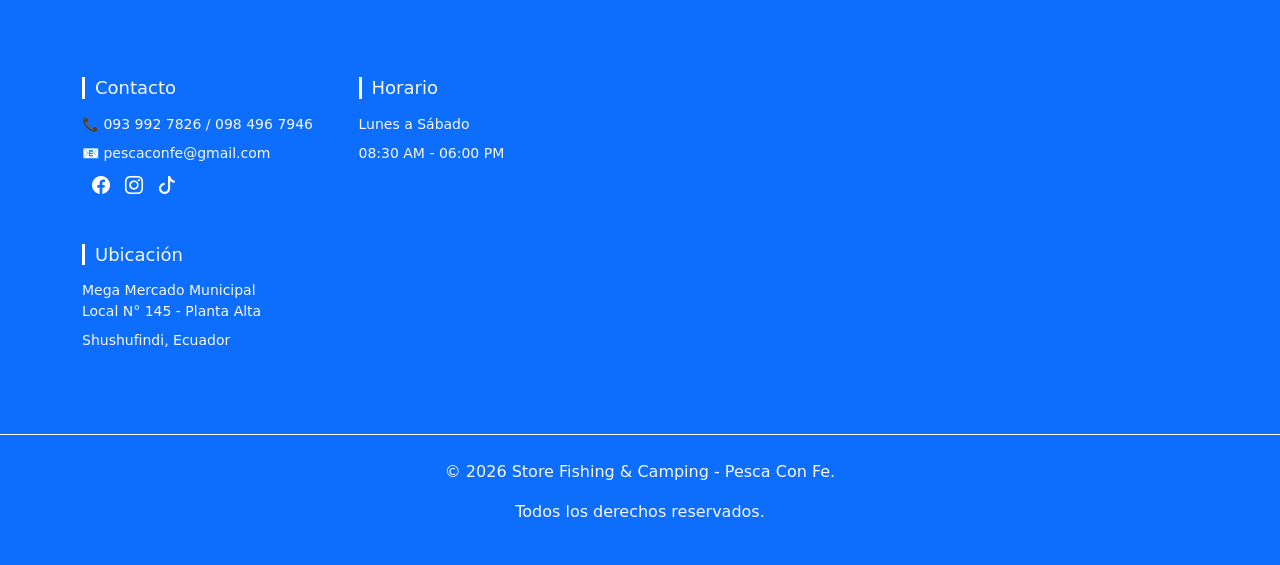
<file: carrito.html>
<!DOCTYPE html>
<html lang="es">
<head>
    <meta charset="UTF-8">
    <meta name="viewport" content="width=device-width, initial-scale=1.0">
    <title>Pesca Con Fe</title>
    <link rel="stylesheet" href="/css/style.css">
    <link href="https://cdn.jsdelivr.net/npm/bootstrap@5.3.8/dist/css/bootstrap.min.css" rel="stylesheet" integrity="sha384-sRIl4kxILFvY47J16cr9ZwB07vP4J8+LH7qKQnuqkuIAvNWLzeN8tE5YBujZqJLB" crossorigin="anonymous">
    <link rel="stylesheet" href="https://cdn.jsdelivr.net/npm/bootstrap-icons@1.13.1/font/bootstrap-icons.min.css">
    <link href='https://unpkg.com/boxicons@2.0.7/css/boxicons.min.css' rel='stylesheet'>
    <link rel="stylesheet" href="https://cdn.jsdelivr.net/npm/@splidejs/splide@4.1.4/dist/css/splide.min.css">
    <script src="js/products.js"></script>
    <script src="js/cart.js"></script>
    
</head>
<body>

    <!-- ================= TOP BAR ================= -->
    <div class="topbar py-2">
    <div class="container d-flex justify-content-between align-items-center flex-wrap">

        <div class="contact-info">
        <i class="bi bi-telephone"></i> 098 496 7946 / 093 992 7826
        <span class="ms-3"><i class="bi bi-envelope"></i> pescaconfe@gmail.com</span>
        </div>

        <div class="social-icons">
        <a href="https://www.facebook.com/pescaconfe1" target="_blank"><i class="bi bi-facebook"></i></a>
        <a href="https://www.instagram.com/pesca_con_fe" target="_blank"><i class="bi bi-instagram"></i></a>
        <a href="https://www.tiktok.com/@pescaconfe1" target="_blank"><i class="bi bi-tiktok"></i></a>
        </div>

    </div>
    </div>

    <!-- ================= NAVBAR ================= -->
    <nav class="navbar navbar-expand-lg navbar-light bg-white shadow sticky-top">
    <div class="container">

    <!-- LOGO -->
    <a class="navbar-brand d-flex align-items-center" href="index.html">
        <img src="img/banners/LOGO_BLANCO.png" width="125" class="me-1">
    </a>

    <button class="navbar-toggler" type="button"
data-bs-toggle="collapse"
data-bs-target="#menu"
aria-controls="menu"
aria-expanded="false"
aria-label="Toggle navigation">
    <span class="navbar-toggler-icon"></span>
</button>

    <div class="collapse navbar-collapse" id="menu">

        <ul class="navbar-nav ms-auto">

        <!-- CARRETES -->
        <li class="nav-item dropdown position-relative">
            <a class="nav-link dropdown-toggle" role="button">Carretes</a>
            <div class="dropdown-menu mega-menu p-4">
            <div class="row">
                <div class="col-md-3">
                <a href="categorias.html?cat=carretes&sub=spinning" class="dropdown-item">Spinning</a>
                <a href="categorias.html?cat=carretes&sub=casting" class="dropdown-item">Casting</a>
                <a href="categorias.html?cat=carretes&sub=casting" class="dropdown-item">Convencional</a>
                </div>
            </div>
            </div>
        </li>

        <!-- CAÑAS -->
        <li class="nav-item dropdown position-relative">
            <a class="nav-link dropdown-toggle" role="button">Cañas</a>
            <div class="dropdown-menu mega-menu p-4">
            <div class="row">
                <div class="col-md-3">
                <a href="categorias.html?cat=cañas&sub=popping" class="dropdown-item">Popping</a>
                <a href="categorias.html?cat=cañas&sub=spinning" class="dropdown-item">Spinning</a>
                <a href="categorias.html?cat=cañas&sub=casting" class="dropdown-item">Casting</a>
                <a href="categorias.html?cat=cañas&sub=trolling" class="dropdown-item">Trolling</a>
                </div>
            </div>
            </div>
        </li>

        <!-- SEÑUELOS -->
        <li class="nav-item dropdown position-relative">
            <a class="nav-link dropdown-toggle" role="button">Señuelos</a>
            <div class="dropdown-menu mega-menu p-4">
            <div class="row">
                <div class="col-md-3">
                <a href="categorias.html?cat=señuelos&sub=parario" class="dropdown-item">Para Río</a>
                <a href="categorias.html?cat=señuelos&sub=paramar" class="dropdown-item">Para Mar</a>
                <a href="categorias.html?cat=señuelos&sub=jigs" class="dropdown-item">Jigs</a>
                </div>
            </div>
            </div>
        </li>

        <!-- INDUMENTARIA -->
        <li class="nav-item dropdown position-relative">
            <a class="nav-link dropdown-toggle" role="button">Indumentaria</a>
            <div class="dropdown-menu mega-menu p-4">
            <div class="row">
                <div class="col-md-3">
                <a href="categorias.html?cat=indumentaria&sub=jersey" class="dropdown-item">Jersey</a>
                <a href="categorias.html?cat=indumentaria&sub=pantalones" class="dropdown-item">Pantalones</a>
                <a href="categorias.html?cat=indumentaria&sub=buff" class="dropdown-item">Buff</a>
                <a href="categorias.html?cat=indumentaria&sub=mascaras" class="dropdown-item">Máscaras</a>
                </div>
            </div>
            </div>
        </li>

        </ul>

            <!-- BUSCADOR -->
    <form class="d-flex me-3" role="search" onsubmit="buscarProducto(event)">
        <input 
            id="search-input"
            class="form-control form-control-sm me-2" 
            type="search" 
            placeholder="Buscar producto..."
        >
        <button class="btn btn-outline-primary btn-sm" type="submit">
            <i class="bi bi-search"></i>
        </button>
    </form>

              <!-- CARRITO -->
        <button class="btn position-relative cart-btn"
        type="button"
        data-bs-toggle="offcanvas"
        data-bs-target="#carrito"
        aria-controls="carrito">

        <i class="bi bi-cart fs-5 text-dark"></i>

        <!-- CONTADOR -->
        <span id="cart-count"
          class="position-absolute top-0 start-100 translate-middle badge rounded-pill bg-danger">
          0
        </span>

        </button>

    </div>
    </div>
    </nav>

    <!-- ================= BREADCRUMB ================= -->
<br>
    <div class="container mt-3">
    <nav>
        <ol class="breadcrumb">
            <li class="breadcrumb-item"><a href="index.html">Inicio</a></li>
            <li class="breadcrumb-item active" id="breadcrumb-carrito">Carrito</li>
        </ol>
    </nav>
</div>

<div class="container my-5">

    <h2 class="text-center mb-4">Tu Carrito</h2>

    <div class="row">

        <!-- PRODUCTOS -->
        <div class="col-md-8">
            <div id="cart-items"></div>
        </div>

        <!-- RESUMEN -->
        <div class="col-md-4">

            <div class="card p-4 shadow">

                <!-- ENVÍO -->
                <h5>Tipo de entrega</h5>

                <div class="mb-3">
                    <input type="radio" name="envio" value="retiro" checked> Retiro en local (Gratis)<br>
                    <input type="radio" name="envio" value="envio"> Envío por Servientrega
                </div>

                <small class="text-muted">
                Costo: $6.50 (carretes) / $8.50 (cañas)<br>
                Envíos a Galápagos se coordinan por WhatsApp
                </small>

                <hr>

                <!-- CLIENTE -->
                <h5>Datos del cliente</h5>

                <input type="text" id="nombre" class="form-control mb-2" placeholder="Nombres completos">
                <input type="text" id="cedula" class="form-control mb-2" placeholder="Cédula">
                <input type="text" id="telefono" class="form-control mb-2" placeholder="Celular">
                <input type="text" id="provincia" class="form-control mb-2" placeholder="Provincia">
                <input type="text" id="direccion" class="form-control mb-3" placeholder="Dirección">

                <hr>

                <!-- PAGO -->
                <h5>Información de pago</h5>

                <div class="alert alert-primary">
                Banco Pichincha<br>
                Cuenta: 2208394961<br>
                Nombre: Deyller Miguel Anchundia Alcivar<br>
                CI: 2100948740
                </div>

                <p class="text-muted">
                Adjunta el comprobante por WhatsApp después de enviar el pedido.
                </p>

                <hr>

                <!-- RESUMEN TOTAL -->
                <div class="d-flex justify-content-between">
                    <span>Envío:</span>
                    <strong>$<span id="envio">0</span></strong>
                </div>

                <div class="d-flex justify-content-between mt-2">
                    <span>Total:</span>
                    <h4>$<span id="cart-total">0</span></h4>
                </div>

                <!-- BOTÓN -->
                <button class="btn btn-success w-100 mt-3" onclick="abrirModal()">
                    Enviar pedido por WhatsApp
                </button>

            </div>

        </div>

    </div>

</div>

<script src="js/cart.js"></script>

<!-- ================= SCRIPT ================= -->
<script>

function validarCedula(cedula) {

    if (!/^\d{10}$/.test(cedula)) return false;

    const provincia = parseInt(cedula.substring(0, 2));
    const tercerDigito = parseInt(cedula[2]);

    if (provincia < 1 || provincia > 24) return false;
    if (tercerDigito >= 6) return false;

    let suma = 0;

    for (let i = 0; i < 9; i++) {

        let num = parseInt(cedula[i]);

        if (i % 2 === 0) {
            num *= 2;
            if (num > 9) num -= 9;
        }

        suma += num;
    }

    const decena = Math.ceil(suma / 10) * 10;
    const digitoValidador = decena - suma === 10 ? 0 : decena - suma;

    return digitoValidador === parseInt(cedula[9]);
}

let datosPedido = null;

// ABRIR MODAL
function abrirModal() {

    const nombre = document.getElementById("nombre").value.trim();
    const cedula = document.getElementById("cedula").value.trim();
    const telefono = document.getElementById("telefono").value.trim();
    const provincia = document.getElementById("provincia").value.trim();
    const direccion = document.getElementById("direccion").value.trim();

    const metodoEnvio = document.querySelector('input[name="envio"]:checked').value;

    let cart = JSON.parse(localStorage.getItem("cart")) || [];

    if (!nombre || !cedula || !telefono || !provincia || !direccion) {
    mostrarError("Completa todos los campos");
    return;
    }

    if (!validarCedula(cedula)) {
        mostrarError("Cédula inválida: Solo se acepta cédulas ecuatorianas");
        return;
    }

    if (cart.length === 0) {
        mostrarError("El carrito está vacío");
        return;
    }


    datosPedido = { nombre, cedula, telefono, provincia, direccion, metodoEnvio };

    const modal = new bootstrap.Modal(document.getElementById('pedidoModal'));
    modal.show();
}

// CONFIRMAR PEDIDO
function confirmarPedido() {

    let cart = JSON.parse(localStorage.getItem("cart")) || [];

    let envio = 0;
    let tipoEnvio = "Retiro en local";

    if (datosPedido.metodoEnvio === "envio") {
        let tieneCaña = cart.some(p => p.name.toLowerCase().includes("caña"));
        envio = tieneCaña ? 8.50 : 6.50;
        tipoEnvio = "Envío por Servientrega";
    }

    const subtotal = cart.reduce((acc, item) => acc + item.price * item.qty, 0);
    const total = subtotal + envio;

    let mensaje = "*Pedido Pesca Con Fe*%0A%0A";

    cart.forEach(item => {

        const subtotalItem = item.price * item.qty;

        mensaje += `• ${item.name}%0A`;
        mensaje += `   ${item.qty} x $${item.price} = $${subtotalItem.toFixed(2)}%0A`;

    });

    mensaje += `%0ASubtotal: $${subtotal.toFixed(2)}%0A`;
    mensaje += `Envío: $${envio.toFixed(2)}%0A`;
    mensaje += `Total: $${total.toFixed(2)}%0A%0A`;

    mensaje += `Tipo: ${tipoEnvio}%0A`;
    mensaje += `Nombre: ${datosPedido.nombre}%0A`;
    mensaje += `Cédula: ${datosPedido.cedula}%0A`;
    mensaje += `Celular: ${datosPedido.telefono}%0A`;
    mensaje += `Provincia: ${datosPedido.provincia}%0A`;
    mensaje += `Dirección: ${datosPedido.direccion}%0A%0A`;

    mensaje += "Enviaré el comprobante de pago.";

    const modalElement = document.getElementById('pedidoModal');
    const modal = bootstrap.Modal.getInstance(modalElement);
    modal.hide();

    // animación botón principal
    const btn = document.querySelector(".btn-success.w-100.mt-3");

    btn.innerHTML = "Enviando...";
    btn.disabled = true;

    setTimeout(() => {
        btn.innerHTML = "✅ Pedido enviado";
    }, 1000);

    setTimeout(() => {
        window.open(`https://wa.me/593984967946?text=${mensaje}`, "_blank");
        localStorage.removeItem("cart");
    }, 1200);
}

// ERROR BONITO
function mostrarError(msg) {

    const html = `
    <div class="modal fade" id="errorModal">
        <div class="modal-dialog modal-dialog-centered">
            <div class="modal-content text-center p-4">
                <h5 class="text-danger">${msg}</h5>
                <button class="btn btn-dark mt-3" data-bs-dismiss="modal">Ok</button>
            </div>
        </div>
    </div>
    `;

    document.body.insertAdjacentHTML("beforeend", html);

    const modal = new bootstrap.Modal(document.getElementById('errorModal'));
    modal.show();
}

</script>

<!-- MODAL -->
<div class="modal fade" id="pedidoModal" tabindex="-1">
  <div class="modal-dialog modal-dialog-centered">
    <div class="modal-content text-center p-4">
      <h4>¿Confirmar pedido?</h4>
      <p class="text-muted">Se enviará por WhatsApp</p>

      <button class="btn btn-success w-100 mb-2" onclick="confirmarPedido()">
        Sí, enviar pedido
      </button>

      <button class="btn btn-outline-secondary w-100" data-bs-dismiss="modal">
        Cancelar
      </button>

    </div>
  </div>
</div>



<script src="https://cdn.jsdelivr.net/npm/bootstrap@5.3.8/dist/js/bootstrap.bundle.min.js"></script>
    <script src="js/breadcrumb.js"></script>

</body>


<!-- ================= ICONOS ================= -->
<section class="section-icons">
    <div class="container">
        <br>
        <br>
        <div class="row text-center">

            <div class="col-md-4">
                <i class="bi bi-truck fs-1"></i>
                <h3>Envío Seguro</h3>
                <p>Entrega confiable en todo el país.</p>
                <br>
            </div>

            <div class="col-md-4">
                <i class="bi bi-shield-check fs-1"></i>
                <h3>Garantía</h3>
                <p>Productos 100% garantizados.</p>
                <br>
            </div>

            <div class="col-md-4">
                <i class="bi bi-star fs-1"></i>
                <h3>Calidad</h3>
                <p>Seleccionamos lo mejor para ti.</p>
            </div>

        </div>
    </div>
    <br>
    <br>

</section>


<!-- ================= FOOTER ================= -->
    <footer id="contacto" class="footer">
        <div class="container">
            <div class="footer-content">
                <div class="footer-info">
                    
                    <div class="footer-section">
                        <h3>Contacto</h3>
                        <p><span>📞</span> 093 992 7826 / 098 496 7946</p>
                        <p><span>📧</span> pescaconfe@gmail.com</p>
                            <div class="social-icons">
                            <a href="https://www.facebook.com/pescaconfe1" target="_blank"><i class="bi bi-facebook"></i></a>
                            <a href="https://www.instagram.com/pesca_con_fe" target="_blank"><i class="bi bi-instagram"></i></a>
                            <a href="https://www.tiktok.com/@pescaconfe1" target="_blank"><i class="bi bi-tiktok"></i></a>
                            </div>
                    </div>

                    <div class="footer-section">
                        <h3>Horario</h3>
                        <p>Lunes a Sábado</p>
                        <p>08:30 AM - 06:00 PM</p>
                    </div>

                    <div class="footer-section">
                        <h3>Ubicación</h3>
                        <p>
                            Mega Mercado Municipal <br>
                            Local N° 145 - Planta Alta <br>
                        </p>
                        <p>
                            Shushufindi, Ecuador
                        </p>
                    </div>
                </div>

                <div class="footer-map">
                    <iframe src="https://www.google.com/maps/embed?pb=!1m18!1m12!1m3!1d3989.796934267353!2d-76.6376178!3d-0.1875974!2m3!1f0!2f0!3f0!3m2!1i1024!2i768!4f13.1!3m3!1m2!1s0x91d7f138f2bf2a27%3A0x76c7ed6cdb45a227!2sStore%20Fishing%20%26%20Camping%20Pesca%20Con%20Fe!5e0!3m2!1ses!2sec!4v1777759277714!5m2!1ses!2sec" width="600" height="450" style="border:0;" allowfullscreen="" loading="lazy" referrerpolicy="no-referrer-when-downgrade"></iframe>
                </div>
            </div>
        </div>

        <div class="footer-bottom">
            <p>© 2026 Store Fishing & Camping - Pesca Con Fe.</p>
            <p>Todos los derechos reservados.</p>
        </div>
    </footer>

</html>
</file>
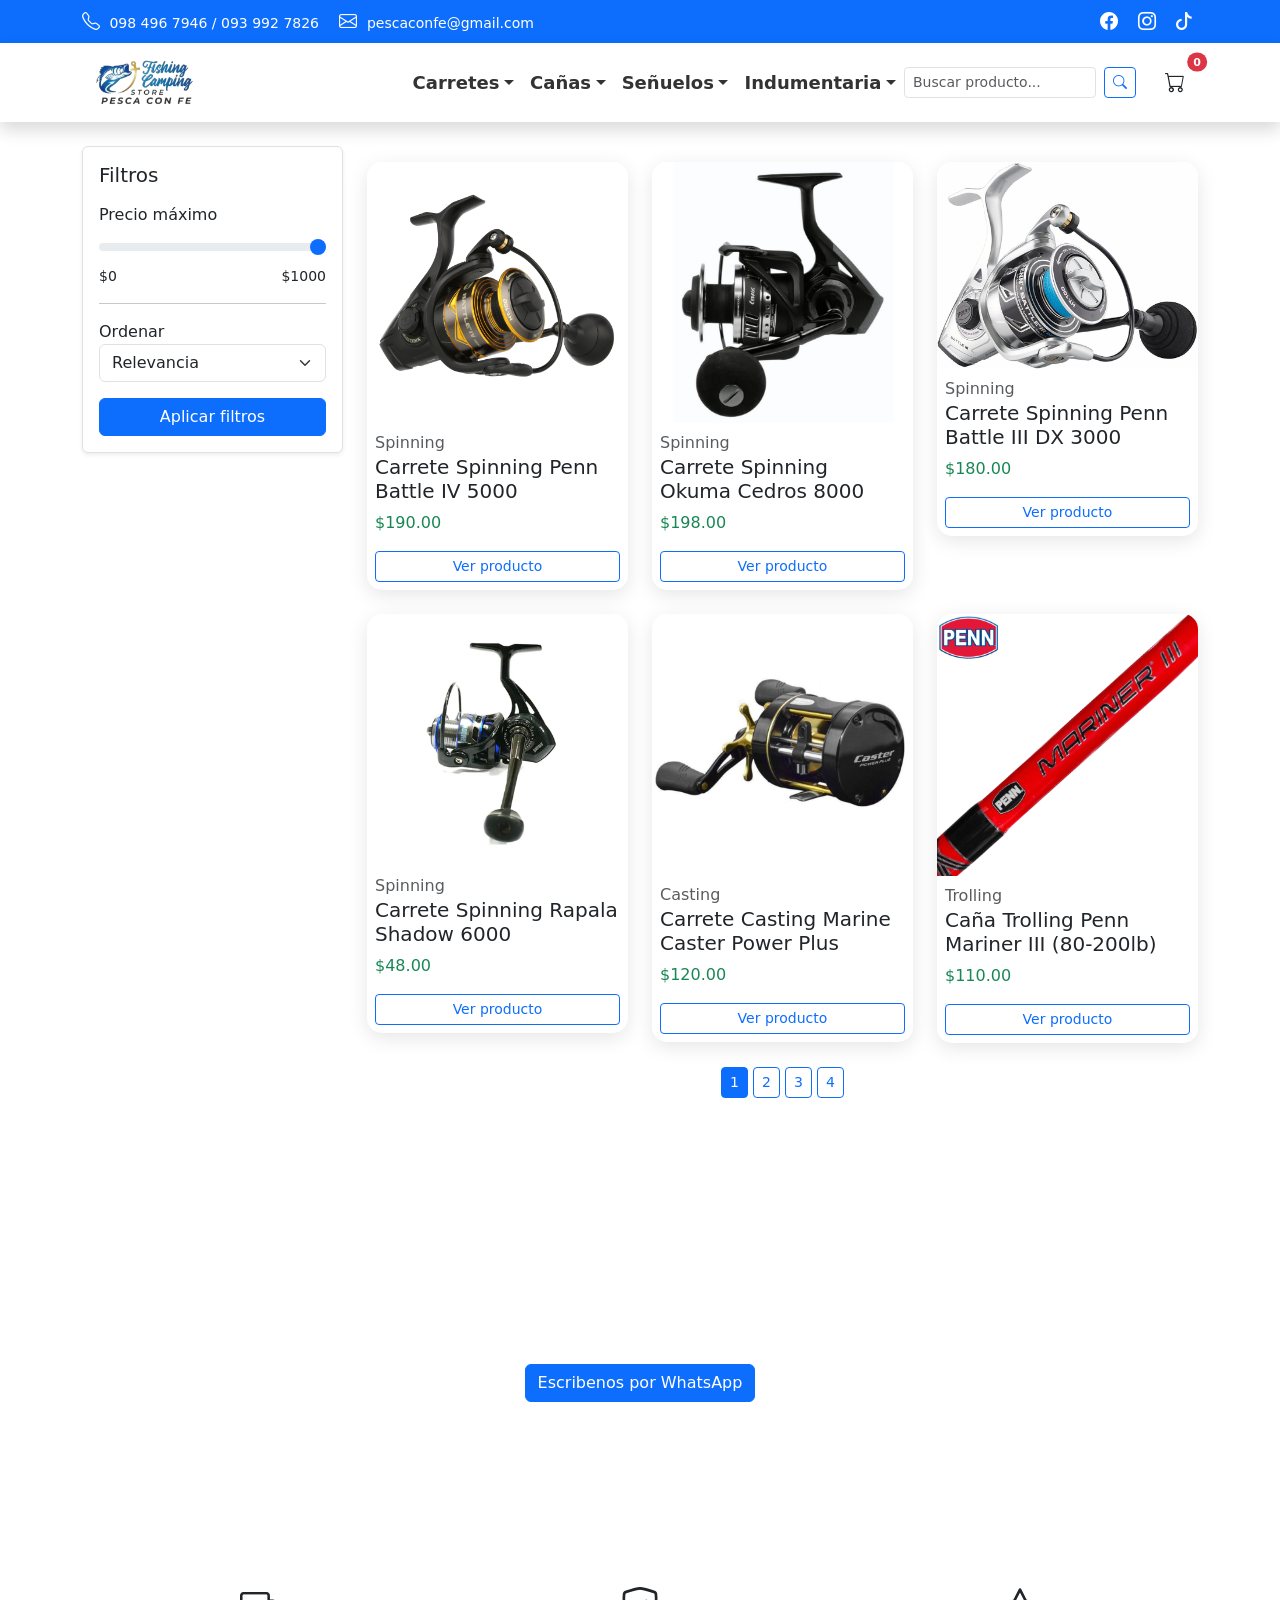
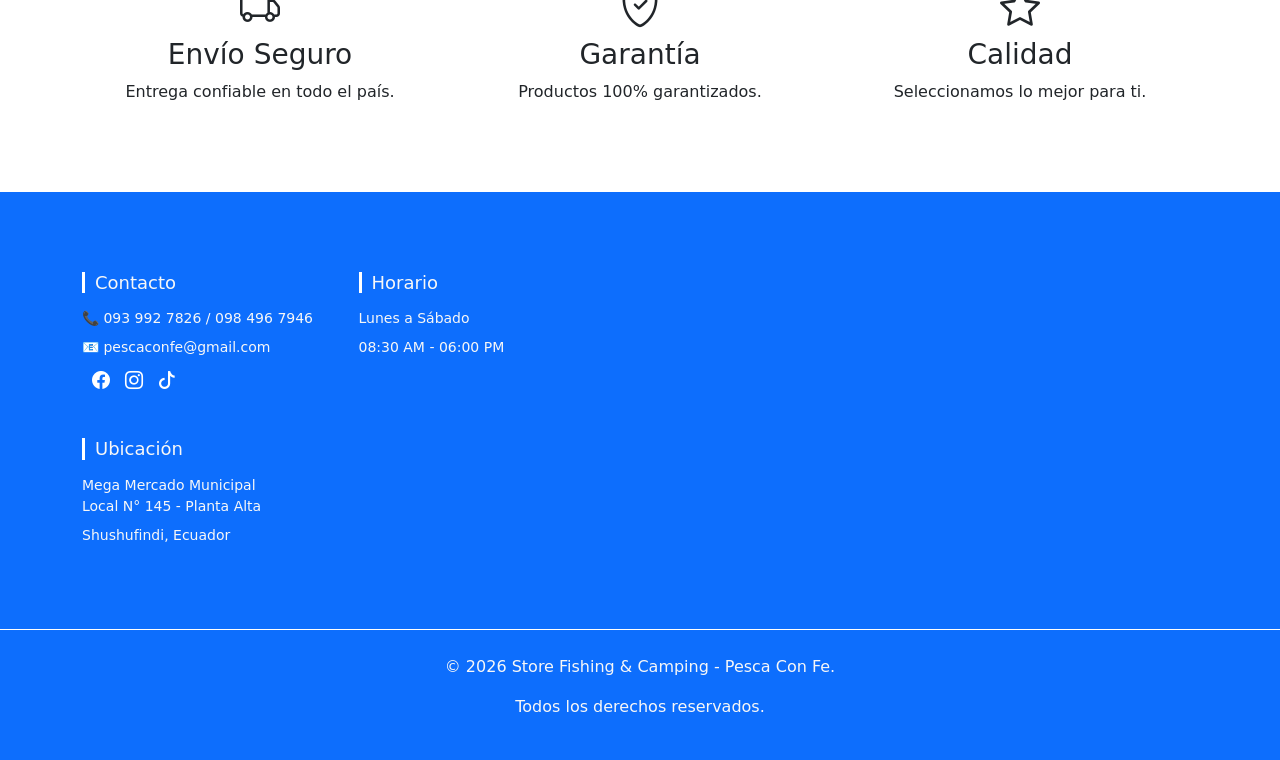
<file: categorias.html>
<!DOCTYPE html>
<html lang="es">
<head>
    <meta charset="UTF-8">
    <meta name="viewport" content="width=device-width, initial-scale=1.0">
    <title>Pesca Con Fe</title>
    <link rel="stylesheet" href="/css/style.css">
    <link href="https://cdn.jsdelivr.net/npm/bootstrap@5.3.8/dist/css/bootstrap.min.css" rel="stylesheet" integrity="sha384-sRIl4kxILFvY47J16cr9ZwB07vP4J8+LH7qKQnuqkuIAvNWLzeN8tE5YBujZqJLB" crossorigin="anonymous">
    <link rel="stylesheet" href="https://cdn.jsdelivr.net/npm/bootstrap-icons@1.13.1/font/bootstrap-icons.min.css">
    <link href='https://unpkg.com/boxicons@2.0.7/css/boxicons.min.css' rel='stylesheet'>
    <link rel="stylesheet" href="https://cdn.jsdelivr.net/npm/@splidejs/splide@4.1.4/dist/css/splide.min.css">
    <script src="js/products.js"></script>
    <script src="js/cart.js"></script>
    
</head>
<body>

    <!-- ================= TOP BAR ================= -->
    <div class="topbar py-2">
    <div class="container d-flex justify-content-between align-items-center flex-wrap">

        <div class="contact-info">
        <i class="bi bi-telephone"></i> 098 496 7946 / 093 992 7826
        <span class="ms-3"><i class="bi bi-envelope"></i> pescaconfe@gmail.com</span>
        </div>

        <div class="social-icons">
        <a href="https://www.facebook.com/pescaconfe1" target="_blank"><i class="bi bi-facebook"></i></a>
        <a href="https://www.instagram.com/pesca_con_fe" target="_blank"><i class="bi bi-instagram"></i></a>
        <a href="https://www.tiktok.com/@pescaconfe1" target="_blank"><i class="bi bi-tiktok"></i></a>
        </div>

    </div>
    </div>

    <!-- ================= NAVBAR ================= -->
    <nav class="navbar navbar-expand-lg navbar-light bg-white shadow sticky-top">
    <div class="container">

    <!-- LOGO -->
    <a class="navbar-brand d-flex align-items-center" href="index.html">
        <img src="img/banners/LOGO_BLANCO.png" width="125" class="me-1">
    </a>

    <button class="navbar-toggler" type="button"
data-bs-toggle="collapse"
data-bs-target="#menu"
aria-controls="menu"
aria-expanded="false"
aria-label="Toggle navigation">
    <span class="navbar-toggler-icon"></span>
</button>

    <div class="collapse navbar-collapse" id="menu">

        <ul class="navbar-nav ms-auto">

        <!-- CARRETES -->
        <li class="nav-item dropdown position-relative">
            <a class="nav-link dropdown-toggle" role="button">Carretes</a>
            <div class="dropdown-menu mega-menu p-4">
            <div class="row">
                <div class="col-md-3">
                <a href="categorias.html?cat=carretes&sub=spinning" class="dropdown-item">Spinning</a>
                <a href="categorias.html?cat=carretes&sub=casting" class="dropdown-item">Casting</a>
                <a href="categorias.html?cat=carretes&sub=casting" class="dropdown-item">Convencional</a>
                </div>
            </div>
            </div>
        </li>

        <!-- CAÑAS -->
        <li class="nav-item dropdown position-relative">
            <a class="nav-link dropdown-toggle" role="button">Cañas</a>
            <div class="dropdown-menu mega-menu p-4">
            <div class="row">
                <div class="col-md-3">
                <a href="categorias.html?cat=cañas&sub=popping" class="dropdown-item">Popping</a>
                <a href="categorias.html?cat=cañas&sub=spinning" class="dropdown-item">Spinning</a>
                <a href="categorias.html?cat=cañas&sub=casting" class="dropdown-item">Casting</a>
                <a href="categorias.html?cat=cañas&sub=trolling" class="dropdown-item">Trolling</a>
                </div>
            </div>
            </div>
        </li>

        <!-- SEÑUELOS -->
        <li class="nav-item dropdown position-relative">
            <a class="nav-link dropdown-toggle" role="button">Señuelos</a>
            <div class="dropdown-menu mega-menu p-4">
            <div class="row">
                <div class="col-md-3">
                <a href="categorias.html?cat=señuelos&sub=parario" class="dropdown-item">Para Río</a>
                <a href="categorias.html?cat=señuelos&sub=paramar" class="dropdown-item">Para Mar</a>
                <a href="categorias.html?cat=señuelos&sub=jigs" class="dropdown-item">Jigs</a>
                </div>
            </div>
            </div>
        </li>

        <!-- INDUMENTARIA -->
        <li class="nav-item dropdown position-relative">
            <a class="nav-link dropdown-toggle" role="button">Indumentaria</a>
            <div class="dropdown-menu mega-menu p-4">
            <div class="row">
                <div class="col-md-3">
                <a href="categorias.html?cat=indumentaria&sub=jersey" class="dropdown-item">Jersey</a>
                <a href="categorias.html?cat=indumentaria&sub=pantalones" class="dropdown-item">Pantalones</a>
                <a href="categorias.html?cat=indumentaria&sub=buff" class="dropdown-item">Buff</a>
                <a href="categorias.html?cat=indumentaria&sub=mascaras" class="dropdown-item">Máscaras</a>
                </div>
            </div>
            </div>
        </li>

        </ul>

            <!-- BUSCADOR -->
    <form class="d-flex me-3" role="search" onsubmit="buscarProducto(event)">
        <input 
            id="search-input"
            class="form-control form-control-sm me-2" 
            type="search" 
            placeholder="Buscar producto..."
        >
        <button class="btn btn-outline-primary btn-sm" type="submit">
            <i class="bi bi-search"></i>
        </button>
    </form>

              <!-- CARRITO -->
        <button class="btn position-relative cart-btn"
        type="button"
        data-bs-toggle="offcanvas"
        data-bs-target="#carrito"
        aria-controls="carrito">

        <i class="bi bi-cart fs-5 text-dark"></i>

        <!-- CONTADOR -->
        <span id="cart-count"
          class="position-absolute top-0 start-100 translate-middle badge rounded-pill bg-danger">
          0
        </span>

        </button>

    </div>
    </div>
    </nav>


<!-- ================= CONTENEDOR PRINCIPAL ================= -->
<section class="container my-4">

<div class="row">

    <!-- ================= FILTROS (IZQUIERDA) ================= -->
    <aside class="col-lg-3 mb-4">

        <div class="p-3 border rounded shadow-sm bg-white sticky-top" style="top:100px;">

            <h5>Filtros</h5>

            <!-- PRECIO SLIDER -->
            <label class="form-label mt-2">Precio máximo</label>

            <input type="range"
                   id="priceRange"
                   min="0"
                   max="1000"
                   value="1000"
                   class="form-range">

            <div class="d-flex justify-content-between">
                <small>$0</small>
                <small id="priceValue">$1000</small>
            </div>

            <hr>

            <!-- ORDEN -->
            <label>Ordenar</label>
            <select id="sortPrice" class="form-select">
                <option value="default">Relevancia</option>
                <option value="asc">Menor precio</option>
                <option value="desc">Mayor precio</option>
            </select>

            <button class="btn btn-primary w-100 mt-3" onclick="aplicarFiltros()">
                Aplicar filtros
            </button>

        </div>

    </aside>

    <!-- ================= PRODUCTOS (DERECHA) ================= -->
    <div class="col-lg-9">

        <!-- TÍTULO -->
        <h3 id="categoria-titulo" class="mb-3 text-center text-lg-start"></h3>

        <!-- GRID PRODUCTOS -->
        <div class="row g-4" id="productos-categoria"></div>

        <!-- PAGINACIÓN -->
        <div class="text-center mt-4" id="paginacion"></div>

    </div>

</div>

</section>

<script src="js/categoria.js"></script>
<script src="https://cdn.jsdelivr.net/npm/bootstrap@5.3.8/dist/js/bootstrap.bundle.min.js"></script>


</body>

<!-- ================= BANNER ================= -->
<section class="banner text-white text-center mt-5 p-5"> 
    <h2>Trabajamos con las mejores marcas del mercado</h2> 
    <p>Encuentra tus marcas favoritas aquí</p>
    <p>Envíos a todo Ecuador</p> 
    <a href="https://wa.me/593984967946" class="btn btn-primary mt-3">Escribenos por WhatsApp</a>
</section>

<!-- ================= ICONOS ================= -->
<section class="section-icons">
    <div class="container">
        <br>
        <br>
        <div class="row text-center">

            <div class="col-md-4">
                <i class="bi bi-truck fs-1"></i>
                <h3>Envío Seguro</h3>
                <p>Entrega confiable en todo el país.</p>
                <br>
            </div>

            <div class="col-md-4">
                <i class="bi bi-shield-check fs-1"></i>
                <h3>Garantía</h3>
                <p>Productos 100% garantizados.</p>
                <br>
            </div>

            <div class="col-md-4">
                <i class="bi bi-star fs-1"></i>
                <h3>Calidad</h3>
                <p>Seleccionamos lo mejor para ti.</p>
            </div>

        </div>
    </div>
    <br>
    <br>

</section>


<!-- ================= FOOTER ================= -->
    <footer id="contacto" class="footer">
        <div class="container">
            <div class="footer-content">
                <div class="footer-info">
                    <div class="footer-section">
                        <h3>Contacto</h3>
                        <p><span>📞</span> 093 992 7826 / 098 496 7946</p>
                        <p><span>📧</span> pescaconfe@gmail.com</p>
                            <div class="social-icons">
                            <a href="https://www.facebook.com/pescaconfe1" target="_blank"><i class="bi bi-facebook"></i></a>
                            <a href="https://www.instagram.com/pesca_con_fe" target="_blank"><i class="bi bi-instagram"></i></a>
                            <a href="https://www.tiktok.com/@pescaconfe1" target="_blank"><i class="bi bi-tiktok"></i></a>
                            </div>
                    </div>

                    <div class="footer-section">
                        <h3>Horario</h3>
                        <p>Lunes a Sábado</p>
                        <p>08:30 AM - 06:00 PM</p>
                    </div>

                    <div class="footer-section">
                        <h3>Ubicación</h3>
                        <p>
                            Mega Mercado Municipal <br>
                            Local N° 145 - Planta Alta <br>
                        </p>
                        <p>
                            Shushufindi, Ecuador
                        </p>
                    </div>
                </div>

                <div class="footer-map">
                    <iframe src="https://www.google.com/maps/embed?pb=!1m18!1m12!1m3!1d3989.796934267353!2d-76.6376178!3d-0.1875974!2m3!1f0!2f0!3f0!3m2!1i1024!2i768!4f13.1!3m3!1m2!1s0x91d7f138f2bf2a27%3A0x76c7ed6cdb45a227!2sStore%20Fishing%20%26%20Camping%20Pesca%20Con%20Fe!5e0!3m2!1ses!2sec!4v1777759277714!5m2!1ses!2sec" width="600" height="450" style="border:0;" allowfullscreen="" loading="lazy" referrerpolicy="no-referrer-when-downgrade"></iframe>
                </div>
            </div>
        </div>

        <div class="footer-bottom">
            <p>© 2026 Store Fishing & Camping - Pesca Con Fe.</p>
            <p>Todos los derechos reservados.</p>
        </div>
    </footer>

</html>
</file>
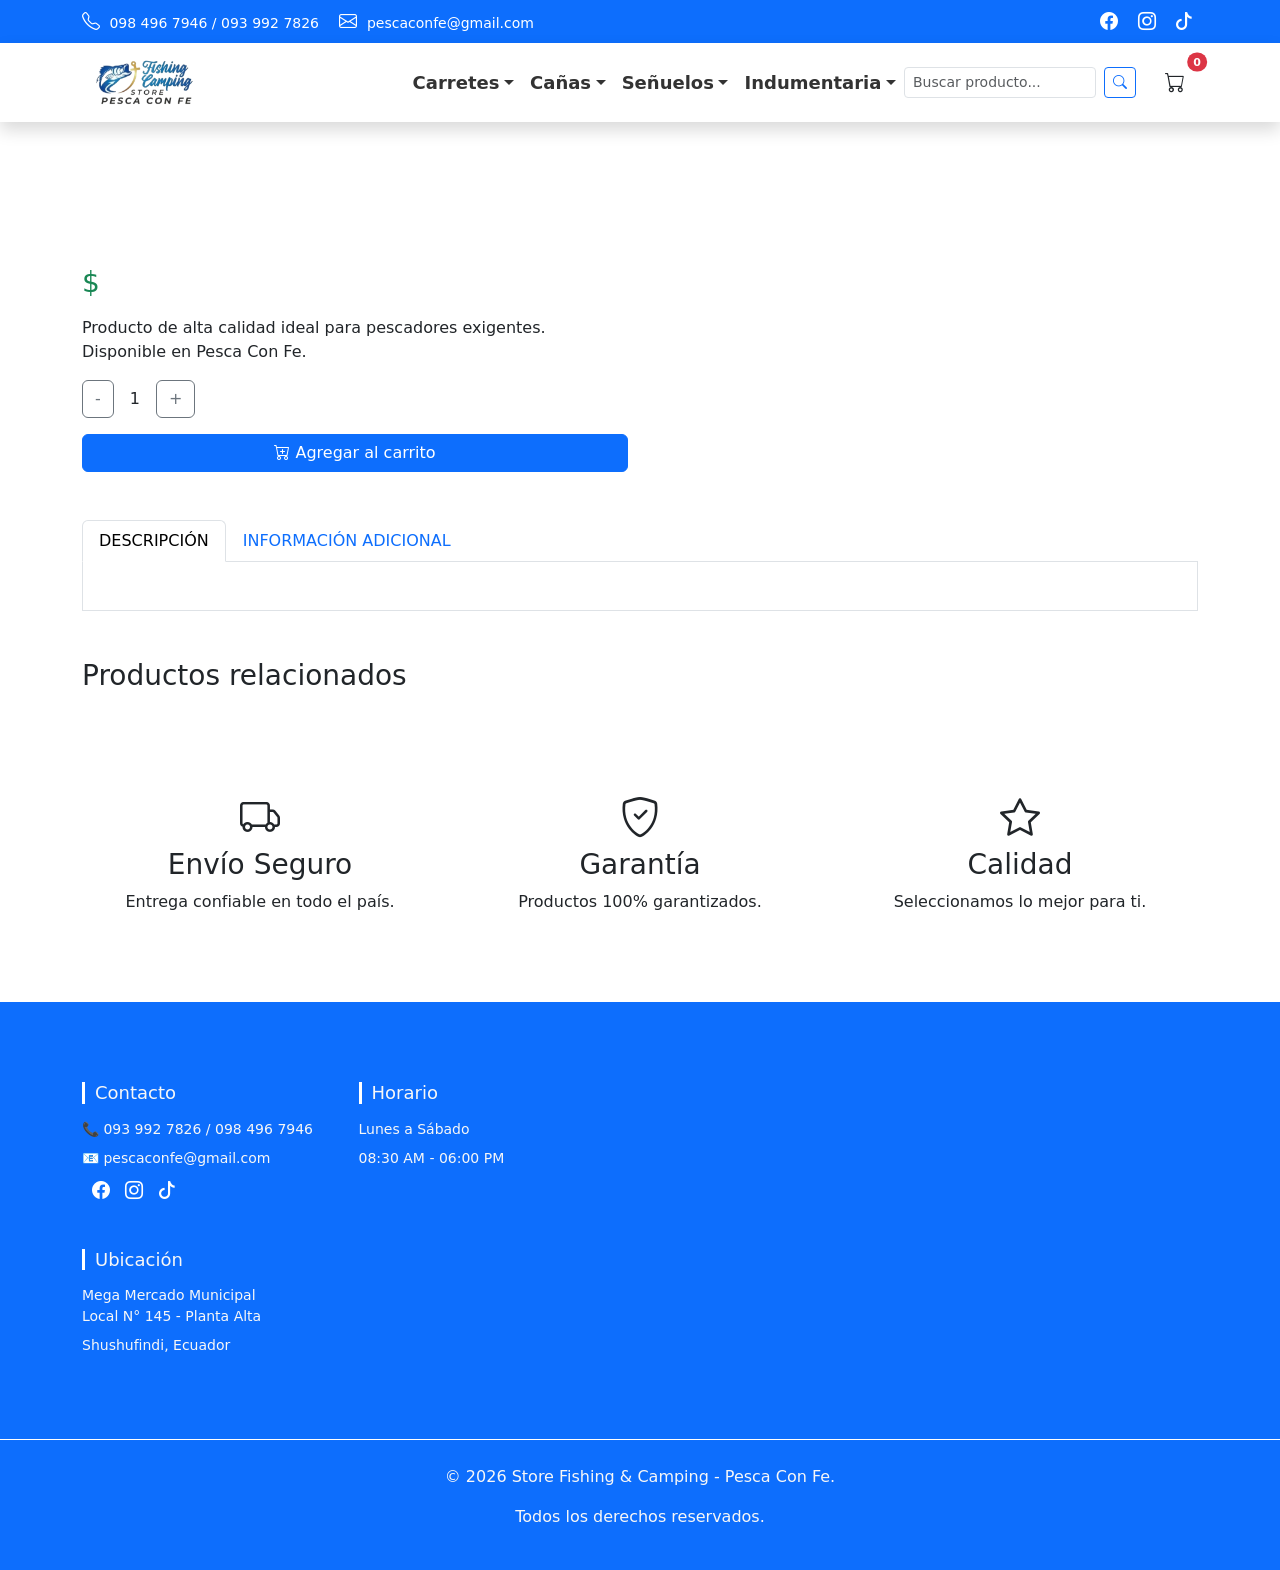
<file: producto.html>
<!DOCTYPE html>
<html lang="es">
<head>
    <meta charset="UTF-8">
    <meta name="viewport" content="width=device-width, initial-scale=1.0">
    <title>Pesca Con Fe</title>
    <link rel="stylesheet" href="/css/style.css">
    <link href="https://cdn.jsdelivr.net/npm/bootstrap@5.3.8/dist/css/bootstrap.min.css" rel="stylesheet" integrity="sha384-sRIl4kxILFvY47J16cr9ZwB07vP4J8+LH7qKQnuqkuIAvNWLzeN8tE5YBujZqJLB" crossorigin="anonymous">
    <link rel="stylesheet" href="https://cdn.jsdelivr.net/npm/bootstrap-icons@1.13.1/font/bootstrap-icons.min.css">
    <link href='https://unpkg.com/boxicons@2.0.7/css/boxicons.min.css' rel='stylesheet'>
    <link rel="stylesheet" href="https://cdn.jsdelivr.net/npm/@splidejs/splide@4.1.4/dist/css/splide.min.css">
    <script src="js/products.js"></script>
    <script src="js/cart.js"></script>
    
</head>
<body>

    <!-- ================= TOP BAR ================= -->
    <div class="topbar py-2">
    <div class="container d-flex justify-content-between align-items-center flex-wrap">

        <div class="contact-info">
        <i class="bi bi-telephone"></i> 098 496 7946 / 093 992 7826
        <span class="ms-3"><i class="bi bi-envelope"></i> pescaconfe@gmail.com</span>
        </div>

        <div class="social-icons">
        <a href="https://www.facebook.com/pescaconfe1" target="_blank"><i class="bi bi-facebook"></i></a>
        <a href="https://www.instagram.com/pesca_con_fe" target="_blank"><i class="bi bi-instagram"></i></a>
        <a href="https://www.tiktok.com/@pescaconfe1" target="_blank"><i class="bi bi-tiktok"></i></a>
        </div>

    </div>
    </div>

    <!-- ================= NAVBAR ================= -->
    <nav class="navbar navbar-expand-lg navbar-light bg-white shadow sticky-top">
    <div class="container">

    <!-- LOGO -->
    <a class="navbar-brand d-flex align-items-center" href="index.html">
        <img src="img/banners/LOGO_BLANCO.png" width="125" class="me-1">
    </a>

    <button class="navbar-toggler" type="button"
data-bs-toggle="collapse"
data-bs-target="#menu"
aria-controls="menu"
aria-expanded="false"
aria-label="Toggle navigation">
    <span class="navbar-toggler-icon"></span>
</button>

    <div class="collapse navbar-collapse" id="menu">

        <ul class="navbar-nav ms-auto">

        <!-- CARRETES -->
        <li class="nav-item dropdown position-relative">
            <a class="nav-link dropdown-toggle" role="button">Carretes</a>
            <div class="dropdown-menu mega-menu p-4">
            <div class="row">
                <div class="col-md-3">
                <a href="categorias.html?cat=carretes&sub=spinning" class="dropdown-item">Spinning</a>
                <a href="categorias.html?cat=carretes&sub=casting" class="dropdown-item">Casting</a>
                <a href="categorias.html?cat=carretes&sub=casting" class="dropdown-item">Convencional</a>
                </div>
            </div>
            </div>
        </li>

        <!-- CAÑAS -->
        <li class="nav-item dropdown position-relative">
            <a class="nav-link dropdown-toggle" role="button">Cañas</a>
            <div class="dropdown-menu mega-menu p-4">
            <div class="row">
                <div class="col-md-3">
                <a href="categorias.html?cat=cañas&sub=popping" class="dropdown-item">Popping</a>
                <a href="categorias.html?cat=cañas&sub=spinning" class="dropdown-item">Spinning</a>
                <a href="categorias.html?cat=cañas&sub=casting" class="dropdown-item">Casting</a>
                <a href="categorias.html?cat=cañas&sub=trolling" class="dropdown-item">Trolling</a>
                </div>
            </div>
            </div>
        </li>

        <!-- SEÑUELOS -->
        <li class="nav-item dropdown position-relative">
            <a class="nav-link dropdown-toggle" role="button">Señuelos</a>
            <div class="dropdown-menu mega-menu p-4">
            <div class="row">
                <div class="col-md-3">
                <a href="categorias.html?cat=señuelos&sub=parario" class="dropdown-item">Para Río</a>
                <a href="categorias.html?cat=señuelos&sub=paramar" class="dropdown-item">Para Mar</a>
                <a href="categorias.html?cat=señuelos&sub=jigs" class="dropdown-item">Jigs</a>
                </div>
            </div>
            </div>
        </li>

        <!-- INDUMENTARIA -->
        <li class="nav-item dropdown position-relative">
            <a class="nav-link dropdown-toggle" role="button">Indumentaria</a>
            <div class="dropdown-menu mega-menu p-4">
            <div class="row">
                <div class="col-md-3">
                <a href="categorias.html?cat=indumentaria&sub=jersey" class="dropdown-item">Jersey</a>
                <a href="categorias.html?cat=indumentaria&sub=pantalones" class="dropdown-item">Pantalones</a>
                <a href="categorias.html?cat=indumentaria&sub=buff" class="dropdown-item">Buff</a>
                <a href="categorias.html?cat=indumentaria&sub=mascaras" class="dropdown-item">Máscaras</a>
                </div>
            </div>
            </div>
        </li>

        </ul>

            <!-- BUSCADOR -->
    <form class="d-flex me-3" role="search" onsubmit="buscarProducto(event)">
        <input 
            id="search-input"
            class="form-control form-control-sm me-2" 
            type="search" 
            placeholder="Buscar producto..."
        >
        <button class="btn btn-outline-primary btn-sm" type="submit">
            <i class="bi bi-search"></i>
        </button>
    </form>

              <!-- CARRITO -->
        <button class="btn position-relative cart-btn"
        type="button"
        data-bs-toggle="offcanvas"
        data-bs-target="#carrito"
        aria-controls="carrito">

        <i class="bi bi-cart fs-5 text-dark"></i>

        <!-- CONTADOR -->
        <span id="cart-count"
          class="position-absolute top-0 start-100 translate-middle badge rounded-pill bg-danger">
          0
        </span>

        </button>

    </div>
    </div>
    </nav>

<!-- ================= BREADCRUMB ================= -->
<div class="container mt-3">
    <nav>
        <ol class="breadcrumb" id="breadcrumb"></ol>
    </nav>
</div>

<!-- ================= PRODUCTO ================= -->
<div class="container my-5">

    <div class="row">

        <!-- IMAGEN -->
        <div class="mb-3">

    <!-- IMAGEN PRINCIPAL -->
    <!-- CONTENEDOR ZOOM -->
<div class="img-zoom-container mb-3 position-relative">

    <img id="producto-img"
         class="img-fluid rounded shadow w-100"
         style="max-height: 450px; object-fit: contain;">

    <!-- LUPA -->
    <div id="zoom-lens"></div>

</div>
</div>

<!-- MINI GALERÍA -->
<div id="galeria"
     class="d-flex gap-2 justify-content-center flex-wrap mt-2">
</div>

        <!-- INFO -->
        <div class="col-md-6">

            <h2 id="producto-nombre"></h2>

            <p class="text-muted" id="producto-categoria"></p>

            <h3 class="text-success my-3">$<span id="producto-precio"></span></h3>

            <p>
                Producto de alta calidad ideal para pescadores exigentes.
                Disponible en Pesca Con Fe.
            </p>

            <!-- CANTIDAD -->
            <div class="d-flex align-items-center mb-3">
                <button class="btn btn-outline-secondary" onclick="cambiarCantidad(-1)">-</button>
                <span id="cantidad" class="mx-3">1</span>
                <button class="btn btn-outline-secondary" onclick="cambiarCantidad(1)">+</button>
            </div>

            <!-- BOTÓN -->
            <button class="btn btn-primary w-100" onclick="agregarAlCarrito()">
                <i class="bi bi-cart-plus"></i> Agregar al carrito
            </button>

        </div>

    </div>

</div>

<!-- ================= TABS ================= -->
<div class="container mt-5">

    <ul class="nav nav-tabs" id="productoTabs">
        <li class="nav-item">
            <button class="nav-link active" data-bs-toggle="tab" data-bs-target="#descripcion">
                DESCRIPCIÓN
            </button>
        </li>

        <li class="nav-item">
            <button class="nav-link" data-bs-toggle="tab" data-bs-target="#info">
                INFORMACIÓN ADICIONAL
            </button>
        </li>
    </ul>

    <div class="tab-content p-3 border border-top-0">

        <!-- DESCRIPCIÓN -->
        <div class="tab-pane fade show active" id="descripcion">
            <p id="producto-descripcion"></p>
        </div>

        <!-- INFO ADICIONAL -->
        <div class="tab-pane fade" id="info">
            <table class="table table-sm">
                <tbody id="tabla-info"></tbody>
            </table>
        </div>

    </div>

</div>


<!-- ================= CARRITO OFFCANVAS ================= -->
<div class="offcanvas offcanvas-end" tabindex="-1" id="carrito">
  <div class="offcanvas-header">
    <h5 class="offcanvas-title">Tu Carrito</h5>
    <button type="button" class="btn-close" data-bs-dismiss="offcanvas"></button>
  </div>

  <div class="offcanvas-body">

    <!-- Contenedor dinámico -->
    <div id="cart-items"></div>

    <hr>

    <h6>Tipo de entrega</h6>

    <div class="mb-2">
        <input type="radio" name="envio" value="retiro" checked> Retiro (Gratis)<br>
        <input type="radio" name="envio" value="envio"> Envío
    </div>

    <hr>

    <div id="cart-items-offcanvas"></div>

<h5>Subtotal: $<span id="cart-subtotal">0</span></h5>
<h6>Envío: $<span id="envio">0</span></h6>
<h5>Total: $<span id="cart-total">0</span></h5>

    <a href="carrito.html" class="btn btn-success w-100 mt-3">
      Ir al carrito
    </a>

  </div>
</div>

<section class="container my-5">

    <h3 class="mb-4">Productos relacionados</h3>

    <div class="row g-4" id="relacionados">
        <!-- JS -->
    </div>

</section>

<!-- ================= SCRIPTS ================= -->



<script src="https://cdn.jsdelivr.net/npm/bootstrap@5.3.8/dist/js/bootstrap.bundle.min.js"></script>
<script src="js/products.js"></script>
<script src="js/cart.js"></script>

<script>
document.addEventListener("DOMContentLoaded", () => {

    const savedEnvio = localStorage.getItem("tipoEnvio");

    if (savedEnvio) {
        const radio = document.querySelector(`input[name="envio"][value="${savedEnvio}"]`);
        if (radio) radio.checked = true;
    }

    // cuando cambie en producto.html
    document.querySelectorAll("input[name='envio']").forEach(radio => {
        radio.addEventListener("change", () => {
            localStorage.setItem("tipoEnvio", radio.value);

            // opcional: actualizar carrito en vivo si está abierto
            if (typeof renderCart === "function") renderCart();
        });
    });

});
</script>

<script>
let productoActual = null;
let cantidad = 1;

// ================= CANTIDAD =================
function cambiarCantidad(valor) {
    cantidad += valor;
    if (cantidad < 1) cantidad = 1;
    document.getElementById("cantidad").innerText = cantidad;
}

// ================= CAMBIAR IMAGEN =================
function cambiarImagen(src) {
    document.getElementById("producto-img").src = src;
}

// ================= TOAST =================
function mostrarToast(msg) {
    const toast = document.createElement("div");
    toast.className = "position-fixed bottom-0 end-0 m-3 p-3 bg-success text-white rounded shadow";
    toast.style.zIndex = 9999;
    toast.innerHTML = `<i class="bi bi-check-circle"></i> ${msg}`;
    document.body.appendChild(toast);

    setTimeout(() => toast.remove(), 2000);
}

// ================= AGREGAR AL CARRITO =================
function agregarAlCarrito() {
    if (!productoActual) return;

    let cart = JSON.parse(localStorage.getItem("cart")) || [];

    const existing = cart.find(p => p.name === productoActual.name);

    if (existing) {
        existing.qty += cantidad;
    } else {
        cart.push({
            name: productoActual.name,
            price: productoActual.price,
            img: productoActual.images?.[0] || productoActual.img,
            qty: cantidad
        });
    }

    localStorage.setItem("cart", JSON.stringify(cart));

    cantidad = 1;
    document.getElementById("cantidad").innerText = 1;

    if (typeof syncCartUI === "function") syncCartUI();
    if (typeof renderCart === "function") renderCart();

    mostrarToast("Agregado al carrito 🛒");
}

// ================= INICIALIZAR PRODUCTO =================
document.addEventListener("DOMContentLoaded", () => {

    const params = new URLSearchParams(window.location.search);
    const id = Number(params.get("id"));

    if (!Array.isArray(products)) {
        console.error("❌ products no cargó");
        return;
    }

    productoActual = products.find(p => p.id === id);

    if (!productoActual) return;

    // INFO
    document.getElementById("producto-nombre").innerText = productoActual.name;
    document.getElementById("producto-precio").innerText = productoActual.price.toFixed(2);
    document.getElementById("producto-categoria").innerText = productoActual.category;

    // IMAGENES
    const mainImg = document.getElementById("producto-img");
    const galeria = document.getElementById("galeria");

    const imagenes = productoActual.images || [productoActual.img];

    mainImg.src = imagenes[0];

    galeria.innerHTML = "";

    imagenes.forEach(img => {
        galeria.innerHTML += `
            <img src="${img}"
            style="width:80px;height:80px;object-fit:cover;cursor:pointer"
            onclick="cambiarImagen('${img}')">
        `;
    });

    // DESCRIPCION
    document.getElementById("producto-descripcion").innerText =
        productoActual.description || "Sin descripción";

    // ================= RELACIONADOS (FIX REAL) =================
    const cont = document.getElementById("relacionados");

    if (cont) {

        const relacionados = products.filter(p =>
            p.category === productoActual.category && p.id !== productoActual.id
        );

        cont.innerHTML = "";

        relacionados.slice(0, 4).forEach(p => {

            const img = p.images?.[0] || p.img;

            cont.innerHTML += `
            <div class="col-12 col-md-6 col-lg-3">
                <div class="product-card">

                    <div class="product-img">
                        <img src="${img}">
                        <button class="add-cart" data-id="${p.id}">
                            <i class="bi bi-cart-plus"></i>
                        </button>
                    </div>

                    <div class="product-info">
                        <span>${p.category}</span>
                        <h6>${p.name}</h6>
                        <p>$${p.price.toFixed(2)}</p>

                        <a href="producto.html?id=${p.id}" class="btn btn-outline-primary btn-sm">
                            Ver
                        </a>
                    </div>

                </div>
            </div>
            `;
        });

        if (typeof activarBotonesCarrito === "function") {
            setTimeout(activarBotonesCarrito, 100);
        }
    }

    // ================= BREADCRUMB FIX =================
    const breadcrumb = document.getElementById("breadcrumb");

    if (breadcrumb) {
        breadcrumb.innerHTML = `
            <li class="breadcrumb-item"><a href="index.html">Inicio</a></li>
            <li class="breadcrumb-item">${productoActual.category}</li>
            <li class="breadcrumb-item active">${productoActual.name}</li>
        `;
    }
});

function agregarAlCarrito() {

    if (!productoActual) return;

    let cart = JSON.parse(localStorage.getItem("cart")) || [];

    const existing = cart.find(p => p.name === productoActual.name);

    if (existing) {
        existing.qty += cantidad;
    } else {
        cart.push({
            name: productoActual.name,
            price: productoActual.price,
            img: productoActual.images ? productoActual.images[0] : productoActual.img,
            qty: cantidad
        });
    }

    localStorage.setItem("cart", JSON.stringify(cart));

    cantidad = 1;
    document.getElementById("cantidad").innerText = cantidad;

    // ================= MENSAJE RÁPIDO =================
const msg = document.createElement("div");
msg.innerText = "Producto agregado al carrito 🛒";

msg.style.position = "fixed";
msg.style.bottom = "20px";
msg.style.right = "20px";
msg.style.background = "#28a745";
msg.style.color = "white";
msg.style.padding = "12px 18px";
msg.style.borderRadius = "8px";
msg.style.zIndex = "99999";
msg.style.boxShadow = "0 4px 10px rgba(0,0,0,0.2)";
msg.style.fontSize = "14px";

document.body.appendChild(msg);

setTimeout(() => {
    msg.remove();
}, 2000);
}


</script>

</body>


<!-- ================= ICONOS ================= -->
<section class="section-icons">
    <div class="container">
        <br>
        <br>
        <div class="row text-center">

            <div class="col-md-4">
                <i class="bi bi-truck fs-1"></i>
                <h3>Envío Seguro</h3>
                <p>Entrega confiable en todo el país.</p>
                <br>
            </div>

            <div class="col-md-4">
                <i class="bi bi-shield-check fs-1"></i>
                <h3>Garantía</h3>
                <p>Productos 100% garantizados.</p>
                <br>
            </div>

            <div class="col-md-4">
                <i class="bi bi-star fs-1"></i>
                <h3>Calidad</h3>
                <p>Seleccionamos lo mejor para ti.</p>
            </div>

        </div>
    </div>
    <br>
    <br>

</section>


<!-- ================= FOOTER ================= -->
    <footer id="contacto" class="footer">
        <div class="container">
            <div class="footer-content">
                <div class="footer-info">
                    <div class="footer-section">
                        <h3>Contacto</h3>
                        <p><span>📞</span> 093 992 7826 / 098 496 7946</p>
                        <p><span>📧</span> pescaconfe@gmail.com</p>
                            <div class="social-icons">
                            <a href="https://www.facebook.com/pescaconfe1" target="_blank"><i class="bi bi-facebook"></i></a>
                            <a href="https://www.instagram.com/pesca_con_fe" target="_blank"><i class="bi bi-instagram"></i></a>
                            <a href="https://www.tiktok.com/@pescaconfe1" target="_blank"><i class="bi bi-tiktok"></i></a>
                            </div>
                    </div>

                    <div class="footer-section">
                        <h3>Horario</h3>
                        <p>Lunes a Sábado</p>
                        <p>08:30 AM - 06:00 PM</p>
                    </div>

                    <div class="footer-section">
                        <h3>Ubicación</h3>
                        <p>
                            Mega Mercado Municipal <br>
                            Local N° 145 - Planta Alta <br>
                        </p>
                        <p>
                            Shushufindi, Ecuador
                        </p>
                    </div>
                </div>

                <div class="footer-map">
                    <iframe src="https://www.google.com/maps/embed?pb=!1m18!1m12!1m3!1d3989.796934267353!2d-76.6376178!3d-0.1875974!2m3!1f0!2f0!3f0!3m2!1i1024!2i768!4f13.1!3m3!1m2!1s0x91d7f138f2bf2a27%3A0x76c7ed6cdb45a227!2sStore%20Fishing%20%26%20Camping%20Pesca%20Con%20Fe!5e0!3m2!1ses!2sec!4v1777759277714!5m2!1ses!2sec" width="600" height="450" style="border:0;" allowfullscreen="" loading="lazy" referrerpolicy="no-referrer-when-downgrade"></iframe>
                </div>
            </div>
        </div>

        <div class="footer-bottom">
            <p>© 2026 Store Fishing & Camping - Pesca Con Fe.</p>
            <p>Todos los derechos reservados.</p>
        </div>
    </footer>
</html>
</file>
<file: css/style.css>
@import url('https://fonts.googleapis.com/css2?family=Poppins:wght@400;500;600;700;800&display=swap');

/* ================= RESET ================= */
* {
    margin: 0;
    padding: 0;
    box-sizing: border-box;
    text-decoration: none;
    list-style: none;
}

body {
    font-family: 'Poppins', sans-serif;
}

/* ================= GLOBAL ================= */
h2 {
    font-size: 40px;
    color: #181818;
    margin-bottom: 10px;
}

/* ================= NAVBAR ================= */
.navbar {
    background: white !important;
    transition: 0.3s;
}

.navbar a {
    font-weight: 600;
    font-size: 18px;
    color: #333 !important;
}

.navbar .nav-link:hover {
    color: #0d6efd !important;
}

/* dropdown al hover */
.nav-item.dropdown:hover .dropdown-menu {
    display: block;
    margin-top: 0;
}

.dropdown-menu {
    display: none;
    position: absolute;
}

.nav-item.dropdown:hover .dropdown-menu {
    display: block;
}

/* ===== MEGA MENU PRO CORREGIDO ===== */

.nav-item.dropdown {
    position: relative;
}

/* oculto */
.mega-menu {
    position: absolute;
    top: 100%;
    left: 0;
    width: 100px; /* 👈 tamaño controlado tipo Amazon */
    background: #fff;
    box-shadow: 0 10px 30px rgba(0,0,0,0.15);
    border-radius: 10px;

    opacity: 0;
    visibility: hidden;
    transform: translateY(10px);
    transition: 0.2s ease;
    z-index: 999;
}

/* mostrar en hover */
.nav-item.dropdown:hover .mega-menu {
    opacity: 1;
    visibility: visible;
    transform: translateY(0);
}

/* columnas internas */
.mega-menu .row {
    display: flex;
    gap: 20px;
}

.mega-menu .dropdown-item {
    padding: 6px 0;
    font-size: 14px;
}

.mega-menu .dropdown-item:hover {
    color: #0d6efd;
}


/* ================= TOPBAR ================= */
.topbar {
    background: #0d6efd;
    color: white;
    font-size: 14px;
}

.topbar i {
    margin-right: 5px;
    font-size: 18px;
    transition: 0.3s;
}

.topbar i:hover {
    transform: scale(1.2);
}

.social-icons a {
    color: white;
    margin-left: 10px;
    font-size: 18px;
}

/* ================= CARRITO ================= */
#cart-count {
    font-size: 11px;
    padding: 4px 6px;
}

.cart-btn {
    background: transparent;
    border: none;
}

.cart-btn i {
    color: #111;
}

/* ================= CAROUSEL ================= */



.carousel-item {
    height: 70vh; /* antes era grande */
}

.carousel-item img {
    height: 70vh;
    object-fit: cover;
}
.carousel-caption {
    bottom: 220px;
    z-index: 2;
}

.carousel-caption h5 {
    font-size: 70px;
    font-weight: 600;
    text-transform: uppercase;
}

.carousel-caption p {
    width: 60%;
    font-size: 18px;
    margin: 20px auto;
}

#carouselNovedades img {
    height: 800px;
    object-fit: cover;
}

.carousel-inner::before {
    content: "";
    position: absolute;
    top: 0;
    left: 0;
    width: 100%;
    height: 100%;
    background: rgba(0,0,0,0.4);
    z-index: 1;
    pointer-events: none;
}

#carouselE1 .carousel-inner::before {
    background: rgba(0,0,0,0.4);
}

#carouselNovedades .carousel-inner::before {
    display: none;
}

.custom-caption {
    top: 55%;
    left: 50%;
    transform: translate(-6%, -50%);
    bottom: auto;

    text-align: center;
    z-index: 2;
    width: 80%;
}

.custom-caption h1 {
    font-size: 65px;
    font-weight: 700;
    letter-spacing: 2px;
    text-transform: uppercase;
}

.custom-caption p {
    font-size: 18px;
    margin-top: 10px;
    margin-bottom: 20px;
}

@media (max-width: 992px) {
    .custom-caption {
        top: 50%;
        left: 50%;
        transform: translate(-11%, -50%); /* 👈 volver a centrar */
        width: 90%;
    }

    .custom-caption h1 {
        font-size: 40px;
    }

    .custom-caption p {
        font-size: 16px;
    }
}

.breadcrumb {
    background: transparent;
    font-size: 14px;
}

.breadcrumb a {
    text-decoration: none;
    color: #0d6efd;
}

.breadcrumb-item.active {
    color: #6c757d;
}

/* ================= CATEGORÍAS ESTILO PREMIUM ================= */

.cat-box {
    position: relative;
    display: block;
    height: 320px;
    border-radius: 15px;
    overflow: hidden;

    background-size: cover;
    background-position: center;

    transition: transform 0.4s ease;
}

/* EFECTO ZOOM SOLO A LA IMAGEN */
.cat-box::before {
    content: "";
    position: absolute;
    inset: 0;
    background-size: cover;
    background-position: center;
    transition: transform 0.5s ease;
    z-index: 1;
}

/* OVERLAY OSCURO */
.cat-box::after {
    content: "";
    position: absolute;
    inset: 0;
    display: none;
    z-index: 2;
}

/* TEXTO */
.cat-box span {
    position: absolute;
    bottom: 15px;
    left: 20px;
    color: #b6ff00; /* verde tipo pesca pro */
    font-weight: 700;
    font-size: 18px;
    z-index: 3;
    letter-spacing: 1px;
}

/* HOVER EFECTO PRO */
.cat-box:hover::before {
    transform: scale(1.1);
}

.cat-box:hover {
    transform: translateY(-5px);
}

/* IMÁGENES */
.cat-canas::before {
    background-image: url('../img/banners/CAÑAS.png');
}

.cat-carretes::before {
    background-image: url('../img/banners/CARRETES.png');
}

.cat-senuelos::before {
    background-image: url('../img/banners/SEÑUELOS.png');
}

.cat-ropa::before {
    background-image: url('../img/banners/INDUMENTARIA.png');
}

.img-zoom-container {
    overflow: hidden;
    position: relative;
}

/* Lupa */
#zoom-lens {
    position: absolute;
    width: 180px;
    height: 180px;
    border: 2px solid rgba(255,255,255,0.8);
    border-radius: 50%;
    pointer-events: none;
    display: none;

    background-repeat: no-repeat;
    background-size: 300% 300%;
    box-shadow: 0 10px 25px rgba(0,0,0,0.3);
}


aside .form-range {
    cursor: pointer;
}

aside {
    position: sticky;
    top: 100px;
}

.product-card {
    transition: 0.3s;
}

.product-card:hover {
    transform: translateY(-5px);
}

/* ================= SLIDER PREMIUM ================= */

.categorias-wrapper {
    overflow: hidden;
    position: relative;
}

/* track limpio */
.splide__track {
    overflow: hidden;
}

/* centrado visual */
.splide__list {
    align-items: center;
}

/* CARD BASE */
.cat-card {
    min-height: 220px;
    padding: 25px;
    border-radius: 16px;
    text-align: center;
    background: #fff;
    transition: all 0.4s ease;
    transform: scale(0.92);
    opacity: 0.7;
}

/* CARD ACTIVA (CENTRAL) */
.splide__slide.is-active .cat-card {
    transform: scale(1.08);
    opacity: 1;
    z-index: 10;
}

/* HOVER suave encima del focus */
.cat-card:hover {
    transform: scale(1.12);
}

/* ================= PRODUCTOS ================= */
.product-card {
    background: #fff;
    border-radius: 15px;
    overflow: hidden;
    transition: 0.3s;
    box-shadow: 0 5px 20px rgba(0,0,0,0.1);
    position: relative;
}

.product-card:hover {
    transform: scale(1.05);
    box-shadow: 0 10px 30px rgba(0,0,0,0.2);
}

.product-img {
    position: relative;
    overflow: hidden;
}

.product-img img {
    width: 100%;
    height: 250px;
    object-fit: cover;
}

/* BOTÓN CARRITO PRODUCTO */
.add-cart {
    position: absolute;
    bottom: 10px;
    right: 10px;
    background: #0d6efd;
    color: white;
    border: none;
    border-radius: 50%;
    width: 40px;
    height: 40px;
    display: flex;
    align-items: center;
    justify-content: center;
    opacity: 0;
    transform: translateY(10px);
    transition: 0.3s;
}

.product-card:hover .add-cart {
    opacity: 1;
    transform: translateY(0);
}

.product-info {
    padding: 15px;
}

.category {
    font-size: 12px;
    color: #777;
}

.price {
    font-weight: bold;
    color: #0d6efd;
}

/* ================= GALERÍA ================= */
.gallery-grid {
    display: grid;
    grid-template-columns: repeat(3, 1fr);
    grid-auto-rows: 180px;
    gap: 10px;
}

.gallery-grid img {
    width: 100%;
    height: 100%;
    object-fit: cover;
    border-radius: 10px;
    transition: 0.3s;
}

.gallery-grid img:hover {
    transform: scale(1.05);
}

.gallery-grid img:nth-child(1) {
    grid-row: span 2;
}

.gallery-grid img:nth-child(4) {
    grid-column: span 2;
}

/* ================= BANNER ================= */
.banner {
    background: linear-gradient(rgba(0,0,0,0.4), rgba(0,0,0,0.4)), url('../img/banners/bg4.png') no-repeat;
    background-size: cover;
    background-position: center;
    background-attachment: fixed;
    padding: 150px 0;
    text-align: center;
    margin-bottom: 80px;
    color: white;
}

.banner h2 {
    font-size: 40px;
    text-transform: uppercase;
    margin-bottom: 20px;
}

.banner p {
    font-size: 18px;
}

/* ================= FOOTER ================= */
.footer {
    background: #0d6efd;
    color: #f7f7f7;
    padding: 80px 0 0;
}

.footer-content {
    display: grid;
    grid-template-columns: 1fr 1fr;
    gap: 50px;
    padding-bottom: 50px;
}

.footer-info {
    display: grid;
    grid-template-columns: 1fr 1fr;
    gap: 20px;
}

.footer-section h3 {
    font-size: 18px;
    margin-bottom: 15px;
    border-left: 3px solid #fff;
    padding-left: 10px;
}

.footer-section p {
    font-size: 14px;
    margin-bottom: 8px;
}

.footer-map iframe {
    width: 100%;
    height: 300px;
    border-radius: 15px;
}

.footer-bottom {
    text-align: center;
    padding: 25px 0;
    border-top: 1px solid #fff;
}

.product-img video {
    width: 100%;
    height: 250px;
    object-fit: cover;
}

@media (max-width: 992px) {
    .mega-menu {
        position: static;
        width: 100%;
        box-shadow: none;
        transform: none;
        opacity: 1;
        visibility: visible;
    }

    .mega-container {
        grid-template-columns: 1fr;
    }

    .mega-banner {
        display: none;
    }
}

/* ================= RESPONSIVE ================= */

/* TOPBAR */
@media (max-width: 768px) {
    .topbar {
        text-align: center;
        font-size: 12px;
        padding: 8px 0;
    }

    .topbar .container {
        flex-direction: column;
        gap: 5px;
    }

    .social-icons {
        margin-top: 5px;
    }
}

/* CAROUSEL MOBILE */
@media (max-width: 767px) {
    .carousel-item,
    .carousel-item img {
        height: 50vh;
    }

    .carousel-caption {
        bottom: 20px;
    }

    .carousel-caption h5 {
        font-size: 24px;
    }
}
/* PRODUCTOS + GENERAL MOBILE */
@media (max-width: 768px) {
    .gallery-grid {
        grid-template-columns: repeat(2, 1fr);
    }

    .footer-content {
        grid-template-columns: 1fr;
    }

    .footer-info {
        grid-template-columns: 1fr;
    }

    .banner {
        padding: 80px 20px;
        background-attachment: scroll;
    }

    .product-card:hover {
        transform: scale(1.02);
    }
}

@media (max-width: 480px) {
    .gallery-grid {
        grid-template-columns: 1fr;
    }

    .gallery-grid img {
        grid-row: auto;
        grid-column: auto;
    }
}

@media (max-width: 768px) {
    .carousel-caption h5 {
        font-size: 28px;
    }

    .carousel-caption p {
        font-size: 14px;
        width: 100%;
    }

    .product-card:hover {
        transform: none; /* evita bug en mobile */
    }
}
</file>
